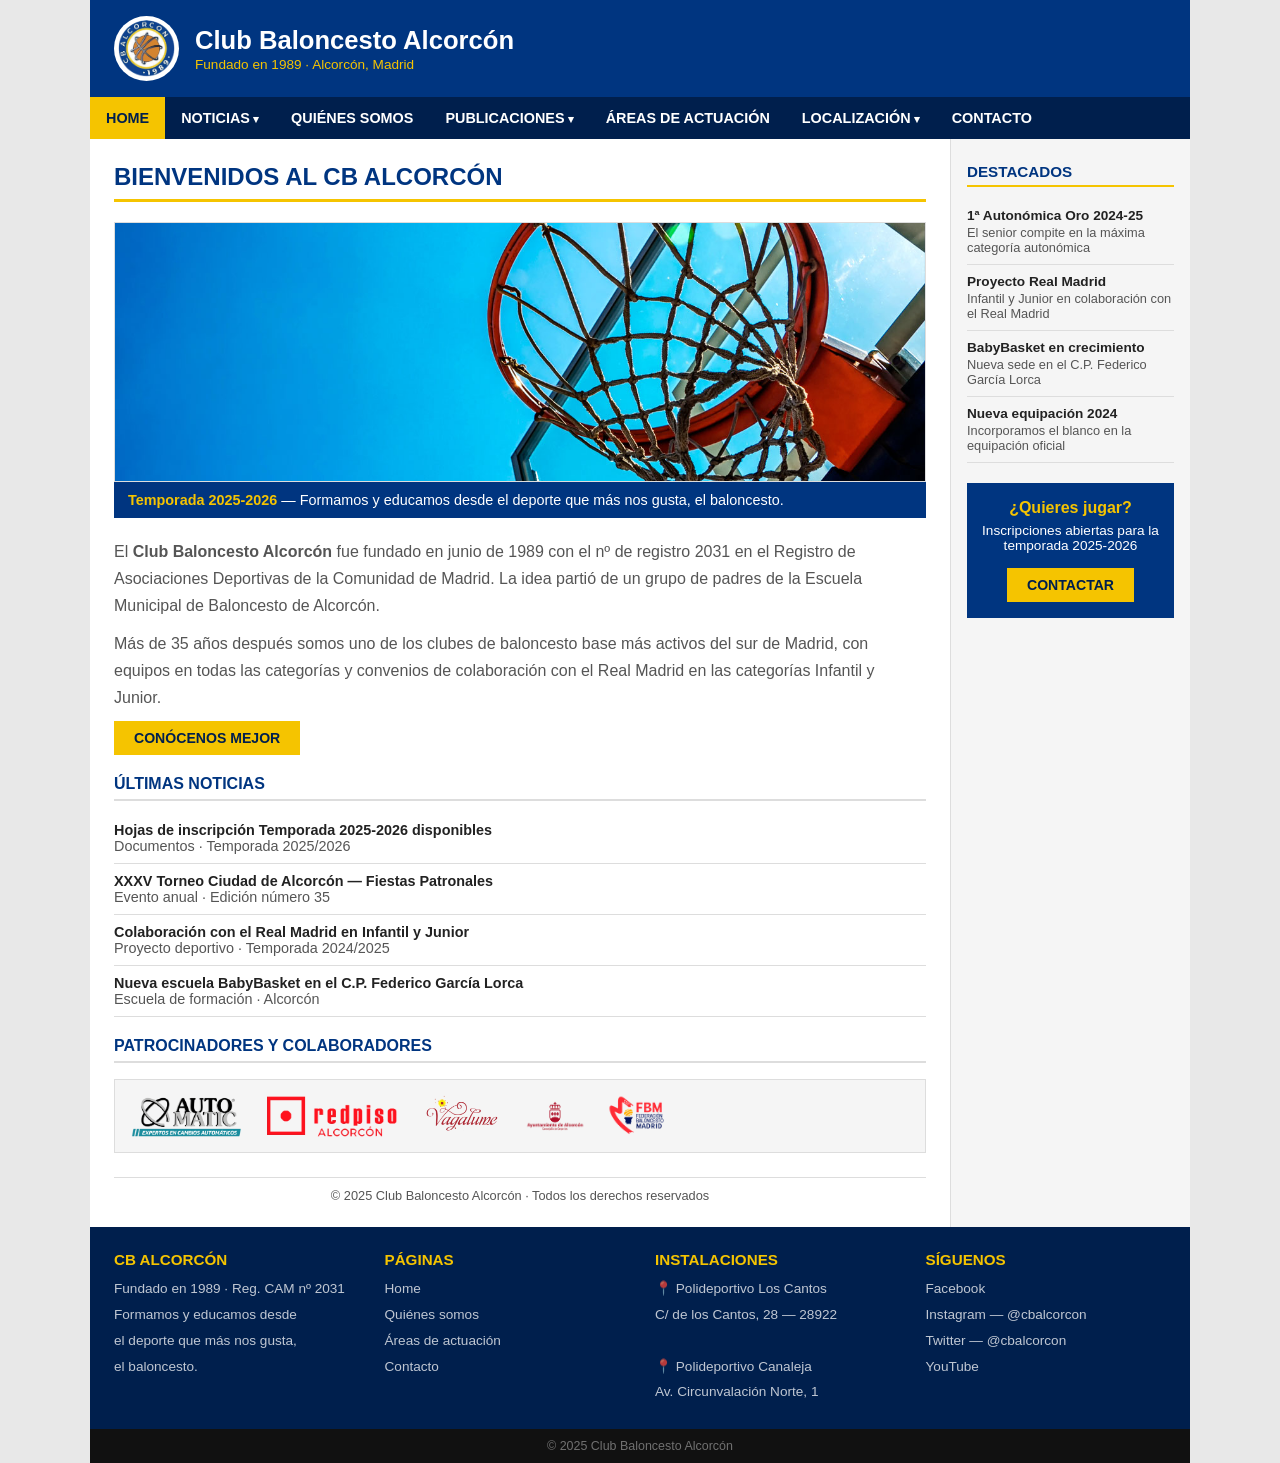
<file: index.html>
<!DOCTYPE html>
<html lang="es">
<head>
  <meta charset="UTF-8" />
  <meta name="viewport" content="width=device-width, initial-scale=1.0" />
  <title>CB Alcorcón - Club de Baloncesto</title>
  <link rel="stylesheet" href="styles.css" />
</head>
<body>

<div id="contenedor">


  <header id="cabecera">
    <img src="img/logo.png" alt="Escudo Club Baloncesto Alcorcón" />
    <div>
      <h1>Club Baloncesto Alcorcón</h1>
      <p>Fundado en 1989 · Alcorcón, Madrid</p>
    </div>
  </header>


  <nav>
    <ul>
      <li><a href="index.html" class="activo">Home</a></li>

      <li class="tiene-submenu">
        <a href="#">Noticias</a>
        <ul>
          <li><a href="#">Primera Equipación</a></li>
          <li><a href="#">Cantera</a></li>
          <li><a href="#">Resultados</a></li>
        </ul>
      </li>

      <li><a href="quienes-somos.html">Quiénes somos</a></li>

      <li class="tiene-submenu">
        <a href="#">Publicaciones</a>
        <ul>
          <li><a href="#">Blog del Club</a></li>
          <li><a href="#">Comunicados</a></li>
        </ul>
      </li>

      <li><a href="areas-actuacion.html">Áreas de actuación</a></li>

      <li class="tiene-submenu">
        <a href="#">Localización</a>
        <ul>
          <li><a href="https://goo.gl/maps/UHNisoWnoxjJGp5X6" target="_blank">Polideportivo Los Cantos</a></li>
          <li><a href="https://goo.gl/maps/GuZ7z8wyZzuqumq19" target="_blank">Polideportivo Canaleja</a></li>
        </ul>
      </li>

      <li><a href="contacto.html">Contacto</a></li>
    </ul>
  </nav>


  <div id="contenido">


    <section id="principal">

      <header>
        <h2>Bienvenidos al CB Alcorcón</h2>
      </header>


      <article id="hero">
        <img src="img/portada.jpg" alt="Club Baloncesto Alcorcón" />
        <p><span>Temporada 2025-2026</span> — Formamos y educamos desde el deporte que más nos gusta, el baloncesto.</p>
      </article>


      <article id="descripcion">
        <p>
          El <strong>Club Baloncesto Alcorcón</strong> fue fundado en junio de 1989 con el nº de registro 2031
          en el Registro de Asociaciones Deportivas de la Comunidad de Madrid. La idea partió
          de un grupo de padres de la Escuela Municipal de Baloncesto de Alcorcón.
        </p>
        <p>
          Más de 35 años después somos uno de los clubes de baloncesto base más activos del sur de Madrid,
          con equipos en todas las categorías y convenios de colaboración con el Real Madrid
          en las categorías Infantil y Junior.
        </p>
        <a href="quienes-somos.html" class="btn btn-amarillo">Conócenos mejor</a>
      </article>


      <article id="publicaciones">
        <h3>Últimas noticias</h3>
        <ul>
          <li>
            <strong>Hojas de inscripción Temporada 2025-2026 disponibles</strong>
            Documentos · Temporada 2025/2026
          </li>
          <li>
            <strong>XXXV Torneo Ciudad de Alcorcón — Fiestas Patronales</strong>
            Evento anual · Edición número 35
          </li>
          <li>
            <strong>Colaboración con el Real Madrid en Infantil y Junior</strong>
            Proyecto deportivo · Temporada 2024/2025
          </li>
          <li>
            <strong>Nueva escuela BabyBasket en el C.P. Federico García Lorca</strong>
            Escuela de formación · Alcorcón
          </li>
        </ul>
      </article>


      <article id="publicaciones" style="margin-top:20px;">
        <h3>Patrocinadores y colaboradores</h3>
        <div class="patrocinadores">
          <img src="img/patrocinador-automatic.png"    alt="Automatic" />
          <img src="img/patrocinador-redpiso.png"      alt="Redpiso Alcorcón" />
          <img src="img/patrocinador-vagalume.png"     alt="Vagalume" />
          <img src="img/colaborador-ayuntamiento.png"  alt="Ayuntamiento de Alcorcón" />
          <img src="img/colaborador-fbm.png"           alt="Federación de Baloncesto de Madrid" />
        </div>
      </article>

      <footer>
        <p>© 2025 Club Baloncesto Alcorcón · Todos los derechos reservados</p>
      </footer>

    </section>


    <aside id="lateral">
      <h3>Destacados</h3>

      <div class="noticia-aside">
        <strong>1ª Autonómica Oro 2024-25</strong>
        <span>El senior compite en la máxima categoría autonómica</span>
      </div>

      <div class="noticia-aside">
        <strong>Proyecto Real Madrid</strong>
        <span>Infantil y Junior en colaboración con el Real Madrid</span>
      </div>

      <div class="noticia-aside">
        <strong>BabyBasket en crecimiento</strong>
        <span>Nueva sede en el C.P. Federico García Lorca</span>
      </div>

      <div class="noticia-aside">
        <strong>Nueva equipación 2024</strong>
        <span>Incorporamos el blanco en la equipación oficial</span>
      </div>

      <div class="aside-caja">
        <strong>¿Quieres jugar?</strong>
        Inscripciones abiertas para la temporada 2025-2026
        <br /><br />
        <a href="contacto.html" class="btn btn-amarillo">Contactar</a>
      </div>
    </aside>

  </div>


  <footer id="pie">
    <div>
      <h4>CB Alcorcón</h4>
      <p>Fundado en 1989 · Reg. CAM nº 2031<br />
         Formamos y educamos desde<br />el deporte que más nos gusta,<br />el baloncesto.</p>
    </div>
    <div>
      <h4>Páginas</h4>
      <ul>
        <li><a href="index.html">Home</a></li>
        <li><a href="quienes-somos.html">Quiénes somos</a></li>
        <li><a href="areas-actuacion.html">Áreas de actuación</a></li>
        <li><a href="contacto.html">Contacto</a></li>
      </ul>
    </div>
    <div>
      <h4>Instalaciones</h4>
      <p>📍 Polideportivo Los Cantos<br />C/ de los Cantos, 28 — 28922<br /><br />
         📍 Polideportivo Canaleja<br />Av. Circunvalación Norte, 1</p>
    </div>
    <div>
      <h4>Síguenos</h4>
      <ul>
        <li><a href="https://www.facebook.com/Club.Baloncesto.Alcorcon" target="_blank">Facebook</a></li>
        <li><a href="https://www.instagram.com/cbalcorcon/" target="_blank">Instagram — @cbalcorcon</a></li>
        <li><a href="https://twitter.com/cbalcorcon" target="_blank">Twitter — @cbalcorcon</a></li>
        <li><a href="https://www.youtube.com/c/ClubBaloncestoAlcorcón" target="_blank">YouTube</a></li>
      </ul>
    </div>
  </footer>
  <div id="copyright">© 2025 Club Baloncesto Alcorcón</div>

</div>
</body>
</html>
</file>
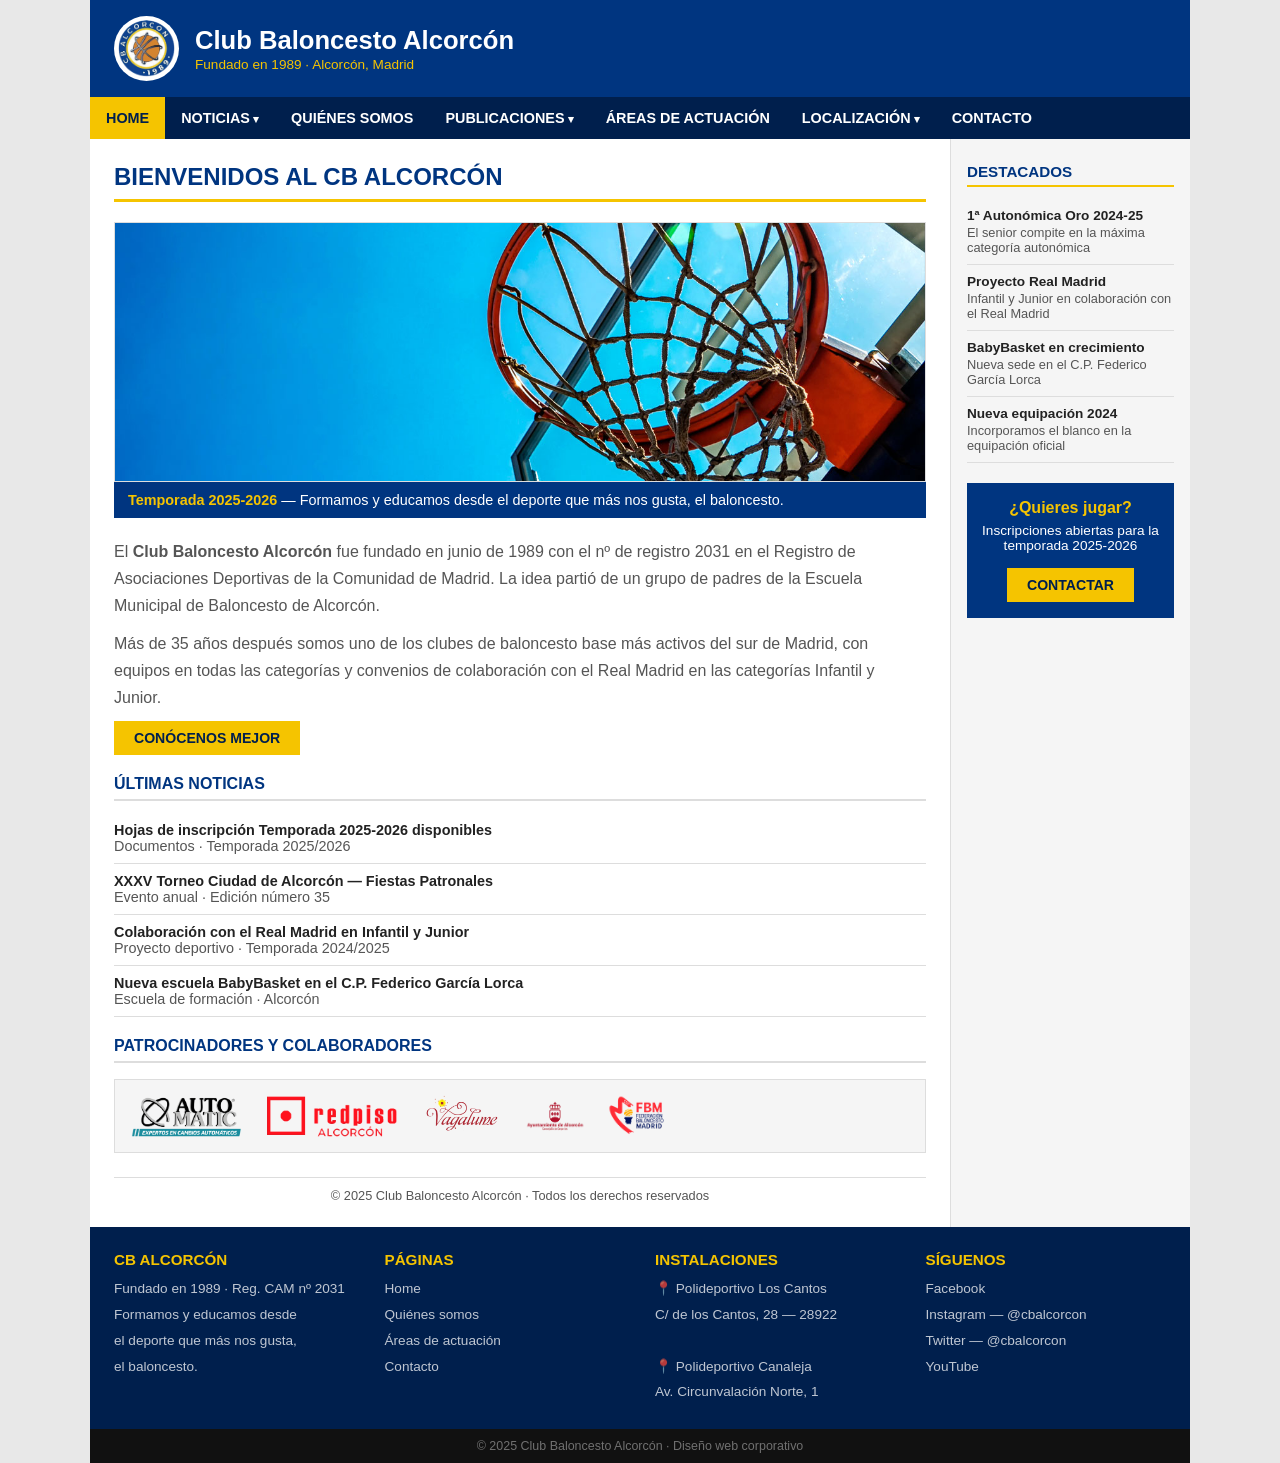
<file: cb-alcorcon/index.html>
<!DOCTYPE html>
<html lang="es">
<head>
  <meta charset="UTF-8" />
  <meta name="viewport" content="width=device-width, initial-scale=1.0" />
  <title>CB Alcorcón - Club de Baloncesto</title>
  <link rel="stylesheet" href="styles.css" />
</head>
<body>

<div id="contenedor">

  <!-- HEADER -->
  <header id="cabecera">
    <img src="img/logo.png" alt="Escudo Club Baloncesto Alcorcón" />
    <div>
      <h1>Club Baloncesto Alcorcón</h1>
      <p>Fundado en 1989 · Alcorcón, Madrid</p>
    </div>
  </header>

  <!-- NAVEGACIÓN CON MENÚ DESPLEGABLE CSS -->
  <nav>
    <ul>
      <li><a href="index.html" class="activo">Home</a></li>

      <li class="tiene-submenu">
        <a href="#">Noticias</a>
        <ul>
          <li><a href="#">Primera Equipación</a></li>
          <li><a href="#">Cantera</a></li>
          <li><a href="#">Resultados</a></li>
        </ul>
      </li>

      <li><a href="quienes-somos.html">Quiénes somos</a></li>

      <li class="tiene-submenu">
        <a href="#">Publicaciones</a>
        <ul>
          <li><a href="#">Blog del Club</a></li>
          <li><a href="#">Comunicados</a></li>
        </ul>
      </li>

      <li><a href="areas-actuacion.html">Áreas de actuación</a></li>

      <li class="tiene-submenu">
        <a href="#">Localización</a>
        <ul>
          <li><a href="https://goo.gl/maps/UHNisoWnoxjJGp5X6" target="_blank">Polideportivo Los Cantos</a></li>
          <li><a href="https://goo.gl/maps/GuZ7z8wyZzuqumq19" target="_blank">Polideportivo Canaleja</a></li>
        </ul>
      </li>

      <li><a href="contacto.html">Contacto</a></li>
    </ul>
  </nav>

  <!-- CONTENIDO PRINCIPAL -->
  <div id="contenido">

    <!-- SECTION -->
    <section id="principal">

      <header>
        <h2>Bienvenidos al CB Alcorcón</h2>
      </header>

      <!-- Artículo hero -->
      <article id="hero">
        <img src="img/portada.jpg" alt="Club Baloncesto Alcorcón" />
        <p><span>Temporada 2025-2026</span> — Formamos y educamos desde el deporte que más nos gusta, el baloncesto.</p>
      </article>

      <!-- Artículo descripción -->
      <article id="descripcion">
        <p>
          El <strong>Club Baloncesto Alcorcón</strong> fue fundado en junio de 1989 con el nº de registro 2031
          en el Registro de Asociaciones Deportivas de la Comunidad de Madrid. La idea partió
          de un grupo de padres de la Escuela Municipal de Baloncesto de Alcorcón.
        </p>
        <p>
          Más de 35 años después somos uno de los clubes de baloncesto base más activos del sur de Madrid,
          con equipos en todas las categorías y convenios de colaboración con el Real Madrid
          en las categorías Infantil y Junior.
        </p>
        <a href="quienes-somos.html" class="btn btn-amarillo">Conócenos mejor</a>
      </article>

      <!-- Artículo publicaciones -->
      <article id="publicaciones">
        <h3>Últimas noticias</h3>
        <ul>
          <li>
            <strong>Hojas de inscripción Temporada 2025-2026 disponibles</strong>
            Documentos · Temporada 2025/2026
          </li>
          <li>
            <strong>XXXV Torneo Ciudad de Alcorcón — Fiestas Patronales</strong>
            Evento anual · Edición número 35
          </li>
          <li>
            <strong>Colaboración con el Real Madrid en Infantil y Junior</strong>
            Proyecto deportivo · Temporada 2024/2025
          </li>
          <li>
            <strong>Nueva escuela BabyBasket en el C.P. Federico García Lorca</strong>
            Escuela de formación · Alcorcón
          </li>
        </ul>
      </article>

      <!-- Patrocinadores -->
      <article id="publicaciones" style="margin-top:20px;">
        <h3>Patrocinadores y colaboradores</h3>
        <div class="patrocinadores">
          <img src="img/patrocinador-automatic.png"    alt="Automatic" />
          <img src="img/patrocinador-redpiso.png"      alt="Redpiso Alcorcón" />
          <img src="img/patrocinador-vagalume.png"     alt="Vagalume" />
          <img src="img/colaborador-ayuntamiento.png"  alt="Ayuntamiento de Alcorcón" />
          <img src="img/colaborador-fbm.png"           alt="Federación de Baloncesto de Madrid" />
        </div>
      </article>

      <footer>
        <p>© 2025 Club Baloncesto Alcorcón · Todos los derechos reservados</p>
      </footer>

    </section>

    <!-- ASIDE -->
    <aside id="lateral">
      <h3>Destacados</h3>

      <div class="noticia-aside">
        <strong>1ª Autonómica Oro 2024-25</strong>
        <span>El senior compite en la máxima categoría autonómica</span>
      </div>

      <div class="noticia-aside">
        <strong>Proyecto Real Madrid</strong>
        <span>Infantil y Junior en colaboración con el Real Madrid</span>
      </div>

      <div class="noticia-aside">
        <strong>BabyBasket en crecimiento</strong>
        <span>Nueva sede en el C.P. Federico García Lorca</span>
      </div>

      <div class="noticia-aside">
        <strong>Nueva equipación 2024</strong>
        <span>Incorporamos el blanco en la equipación oficial</span>
      </div>

      <div class="aside-caja">
        <strong>¿Quieres jugar?</strong>
        Inscripciones abiertas para la temporada 2025-2026
        <br /><br />
        <a href="contacto.html" class="btn btn-amarillo">Contactar</a>
      </div>
    </aside>

  </div>

  <!-- FOOTER GLOBAL -->
  <footer id="pie">
    <div>
      <h4>CB Alcorcón</h4>
      <p>Fundado en 1989 · Reg. CAM nº 2031<br />
         Formamos y educamos desde<br />el deporte que más nos gusta,<br />el baloncesto.</p>
    </div>
    <div>
      <h4>Páginas</h4>
      <ul>
        <li><a href="index.html">Home</a></li>
        <li><a href="quienes-somos.html">Quiénes somos</a></li>
        <li><a href="areas-actuacion.html">Áreas de actuación</a></li>
        <li><a href="contacto.html">Contacto</a></li>
      </ul>
    </div>
    <div>
      <h4>Instalaciones</h4>
      <p>📍 Polideportivo Los Cantos<br />C/ de los Cantos, 28 — 28922<br /><br />
         📍 Polideportivo Canaleja<br />Av. Circunvalación Norte, 1</p>
    </div>
    <div>
      <h4>Síguenos</h4>
      <ul>
        <li><a href="https://www.facebook.com/Club.Baloncesto.Alcorcon" target="_blank">Facebook</a></li>
        <li><a href="https://www.instagram.com/cbalcorcon/" target="_blank">Instagram — @cbalcorcon</a></li>
        <li><a href="https://twitter.com/cbalcorcon" target="_blank">Twitter — @cbalcorcon</a></li>
        <li><a href="https://www.youtube.com/c/ClubBaloncestoAlcorcón" target="_blank">YouTube</a></li>
      </ul>
    </div>
  </footer>
  <div id="copyright">© 2025 Club Baloncesto Alcorcón · Diseño web corporativo</div>

</div>
</body>
</html>
</file>
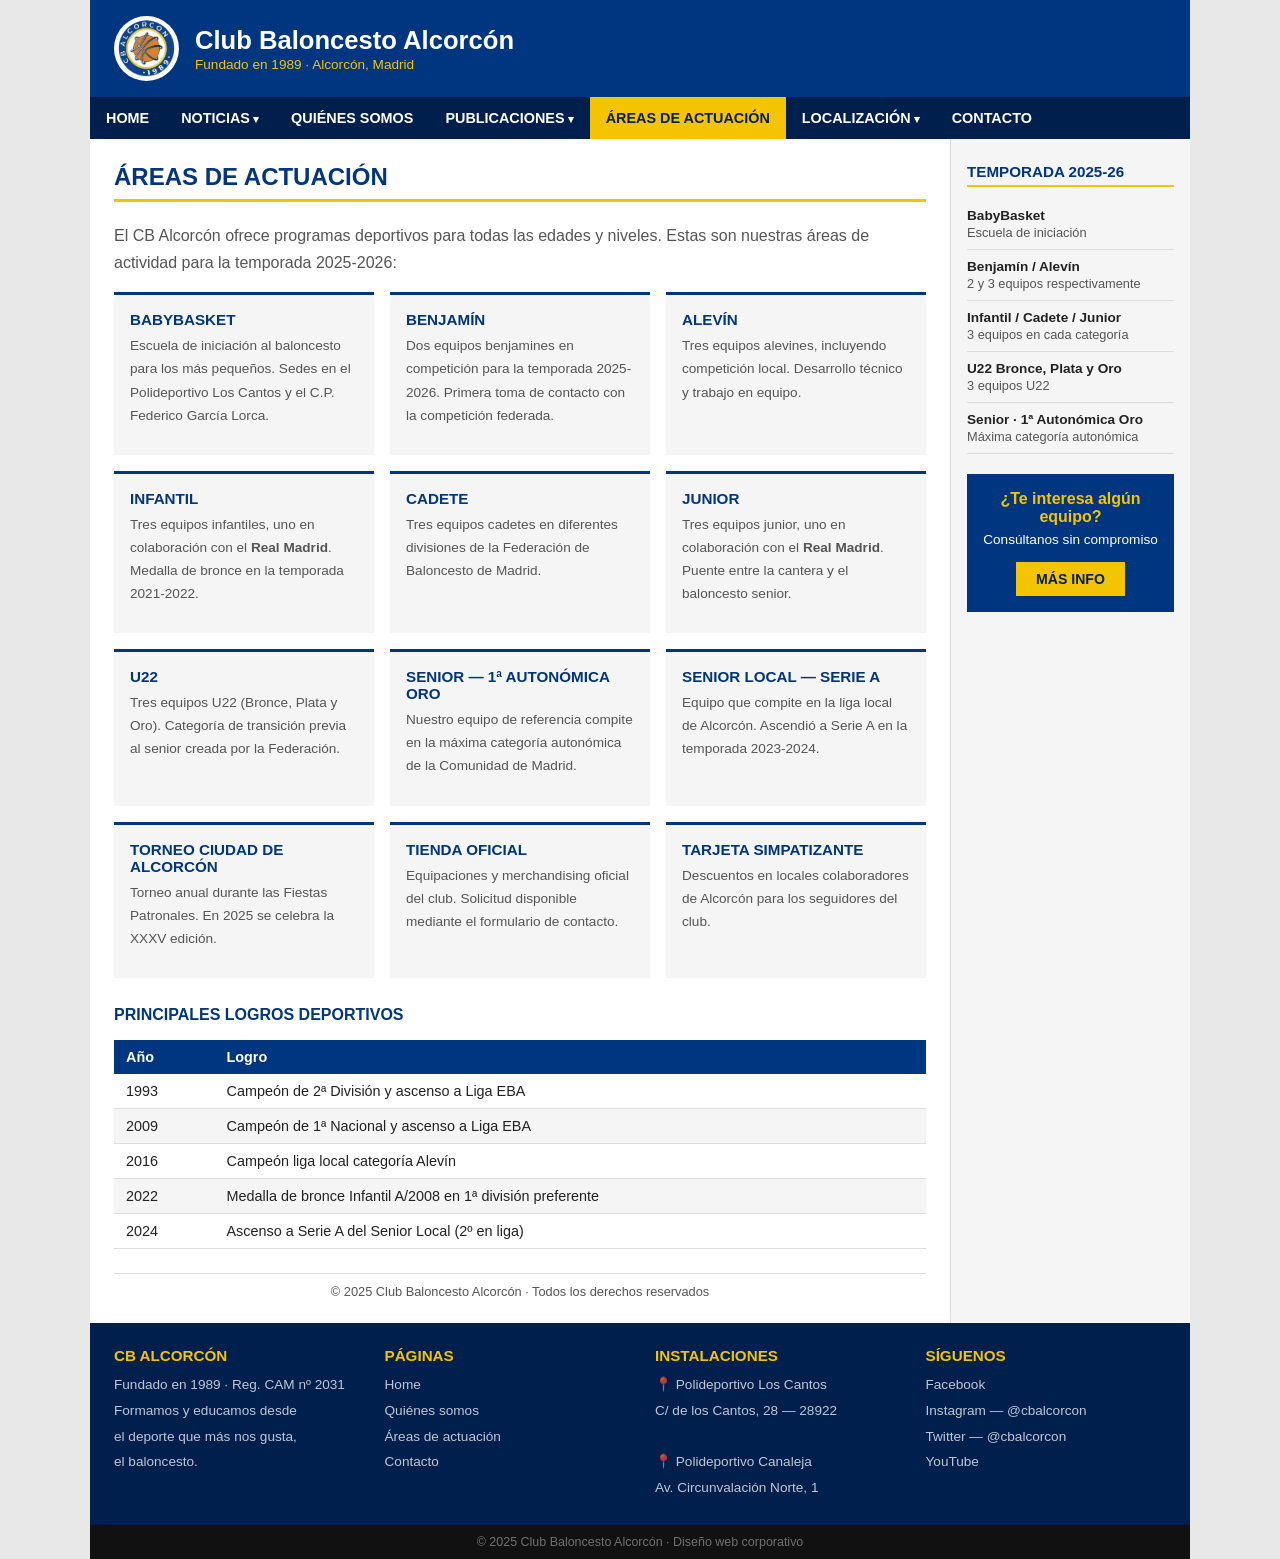
<file: areas-actuacion.html>
<!DOCTYPE html>
<html lang="es">
<head>
  <meta charset="UTF-8" />
  <meta name="viewport" content="width=device-width, initial-scale=1.0" />
  <title>Áreas de actuación · CB Alcorcón</title>
  <link rel="stylesheet" href="styles.css" />
</head>
<body>

<div id="contenedor">

  <!-- HEADER -->
  <header id="cabecera">
    <img src="img/logo.png" alt="Escudo Club Baloncesto Alcorcón" />
    <div>
      <h1>Club Baloncesto Alcorcón</h1>
      <p>Fundado en 1989 · Alcorcón, Madrid</p>
    </div>
  </header>

  <!-- NAVEGACIÓN -->
  <nav>
    <ul>
      <li><a href="index.html">Home</a></li>
      <li class="tiene-submenu">
        <a href="#">Noticias</a>
        <ul>
          <li><a href="#">Primera Equipación</a></li>
          <li><a href="#">Cantera</a></li>
          <li><a href="#">Resultados</a></li>
        </ul>
      </li>
      <li><a href="quienes-somos.html">Quiénes somos</a></li>
      <li class="tiene-submenu">
        <a href="#">Publicaciones</a>
        <ul>
          <li><a href="#">Blog del Club</a></li>
          <li><a href="#">Comunicados</a></li>
        </ul>
      </li>
      <li><a href="areas-actuacion.html" class="activo">Áreas de actuación</a></li>
      <li class="tiene-submenu">
        <a href="#">Localización</a>
        <ul>
          <li><a href="https://goo.gl/maps/UHNisoWnoxjJGp5X6" target="_blank">Polideportivo Los Cantos</a></li>
          <li><a href="https://goo.gl/maps/GuZ7z8wyZzuqumq19" target="_blank">Polideportivo Canaleja</a></li>
        </ul>
      </li>
      <li><a href="contacto.html">Contacto</a></li>
    </ul>
  </nav>

  <!-- CONTENIDO -->
  <div id="contenido">
    <section id="principal">

      <header>
        <h2>Áreas de actuación</h2>
      </header>

      <div class="interior">
        <p>
          El CB Alcorcón ofrece programas deportivos para todas las edades y niveles.
          Estas son nuestras áreas de actividad para la temporada 2025-2026:
        </p>

        <div class="areas-grid">

          <div class="area-tarjeta">
            <h3>BabyBasket</h3>
            <p>Escuela de iniciación al baloncesto para los más pequeños. Sedes en el
               Polideportivo Los Cantos y el C.P. Federico García Lorca.</p>
          </div>

          <div class="area-tarjeta">
            <h3>Benjamín</h3>
            <p>Dos equipos benjamines en competición para la temporada 2025-2026.
               Primera toma de contacto con la competición federada.</p>
          </div>

          <div class="area-tarjeta">
            <h3>Alevín</h3>
            <p>Tres equipos alevines, incluyendo competición local.
               Desarrollo técnico y trabajo en equipo.</p>
          </div>

          <div class="area-tarjeta">
            <h3>Infantil</h3>
            <p>Tres equipos infantiles, uno en colaboración con el <strong>Real Madrid</strong>.
               Medalla de bronce en la temporada 2021-2022.</p>
          </div>

          <div class="area-tarjeta">
            <h3>Cadete</h3>
            <p>Tres equipos cadetes en diferentes divisiones de la Federación
               de Baloncesto de Madrid.</p>
          </div>

          <div class="area-tarjeta">
            <h3>Junior</h3>
            <p>Tres equipos junior, uno en colaboración con el <strong>Real Madrid</strong>.
               Puente entre la cantera y el baloncesto senior.</p>
          </div>

          <div class="area-tarjeta">
            <h3>U22</h3>
            <p>Tres equipos U22 (Bronce, Plata y Oro). Categoría de transición
               previa al senior creada por la Federación.</p>
          </div>

          <div class="area-tarjeta">
            <h3>Senior — 1ª Autonómica Oro</h3>
            <p>Nuestro equipo de referencia compite en la máxima categoría
               autonómica de la Comunidad de Madrid.</p>
          </div>

          <div class="area-tarjeta">
            <h3>Senior Local — Serie A</h3>
            <p>Equipo que compite en la liga local de Alcorcón.
               Ascendió a Serie A en la temporada 2023-2024.</p>
          </div>

          <div class="area-tarjeta">
            <h3>Torneo Ciudad de Alcorcón</h3>
            <p>Torneo anual durante las Fiestas Patronales. En 2025 se
               celebra la XXXV edición.</p>
          </div>

          <div class="area-tarjeta">
            <h3>Tienda Oficial</h3>
            <p>Equipaciones y merchandising oficial del club. Solicitud
               disponible mediante el formulario de contacto.</p>
          </div>

          <div class="area-tarjeta">
            <h3>Tarjeta Simpatizante</h3>
            <p>Descuentos en locales colaboradores de Alcorcón para
               los seguidores del club.</p>
          </div>

        </div>

        <!-- Logros deportivos -->
        <h3 style="color:var(--azul);text-transform:uppercase;margin-top:28px;margin-bottom:4px;font-size:1rem;">
          Principales logros deportivos
        </h3>
        <table>
          <thead>
            <tr>
              <th>Año</th>
              <th>Logro</th>
            </tr>
          </thead>
          <tbody>
            <tr><td>1993</td><td>Campeón de 2ª División y ascenso a Liga EBA</td></tr>
            <tr><td>2009</td><td>Campeón de 1ª Nacional y ascenso a Liga EBA</td></tr>
            <tr><td>2016</td><td>Campeón liga local categoría Alevín</td></tr>
            <tr><td>2022</td><td>Medalla de bronce Infantil A/2008 en 1ª división preferente</td></tr>
            <tr><td>2024</td><td>Ascenso a Serie A del Senior Local (2º en liga)</td></tr>
          </tbody>
        </table>

      </div>

      <footer>
        <p>© 2025 Club Baloncesto Alcorcón · Todos los derechos reservados</p>
      </footer>

    </section>

    <!-- ASIDE -->
    <aside id="lateral">
      <h3>Temporada 2025-26</h3>
      <div class="noticia-aside">
        <strong>BabyBasket</strong>
        <span>Escuela de iniciación</span>
      </div>
      <div class="noticia-aside">
        <strong>Benjamín / Alevín</strong>
        <span>2 y 3 equipos respectivamente</span>
      </div>
      <div class="noticia-aside">
        <strong>Infantil / Cadete / Junior</strong>
        <span>3 equipos en cada categoría</span>
      </div>
      <div class="noticia-aside">
        <strong>U22 Bronce, Plata y Oro</strong>
        <span>3 equipos U22</span>
      </div>
      <div class="noticia-aside">
        <strong>Senior · 1ª Autonómica Oro</strong>
        <span>Máxima categoría autonómica</span>
      </div>
      <div class="aside-caja">
        <strong>¿Te interesa algún equipo?</strong>
        Consúltanos sin compromiso
        <br /><br />
        <a href="contacto.html" class="btn btn-amarillo">Más info</a>
      </div>
    </aside>
  </div>

  <!-- FOOTER -->
  <footer id="pie">
    <div>
      <h4>CB Alcorcón</h4>
      <p>Fundado en 1989 · Reg. CAM nº 2031<br />Formamos y educamos desde<br />el deporte que más nos gusta,<br />el baloncesto.</p>
    </div>
    <div>
      <h4>Páginas</h4>
      <ul>
        <li><a href="index.html">Home</a></li>
        <li><a href="quienes-somos.html">Quiénes somos</a></li>
        <li><a href="areas-actuacion.html">Áreas de actuación</a></li>
        <li><a href="contacto.html">Contacto</a></li>
      </ul>
    </div>
    <div>
      <h4>Instalaciones</h4>
      <p>📍 Polideportivo Los Cantos<br />C/ de los Cantos, 28 — 28922<br /><br />
         📍 Polideportivo Canaleja<br />Av. Circunvalación Norte, 1</p>
    </div>
    <div>
      <h4>Síguenos</h4>
      <ul>
        <li><a href="https://www.facebook.com/Club.Baloncesto.Alcorcon" target="_blank">Facebook</a></li>
        <li><a href="https://www.instagram.com/cbalcorcon/" target="_blank">Instagram — @cbalcorcon</a></li>
        <li><a href="https://twitter.com/cbalcorcon" target="_blank">Twitter — @cbalcorcon</a></li>
        <li><a href="https://www.youtube.com/c/ClubBaloncestoAlcorcón" target="_blank">YouTube</a></li>
      </ul>
    </div>
  </footer>
  <div id="copyright">© 2025 Club Baloncesto Alcorcón · Diseño web corporativo</div>

</div>
</body>
</html>
</file>
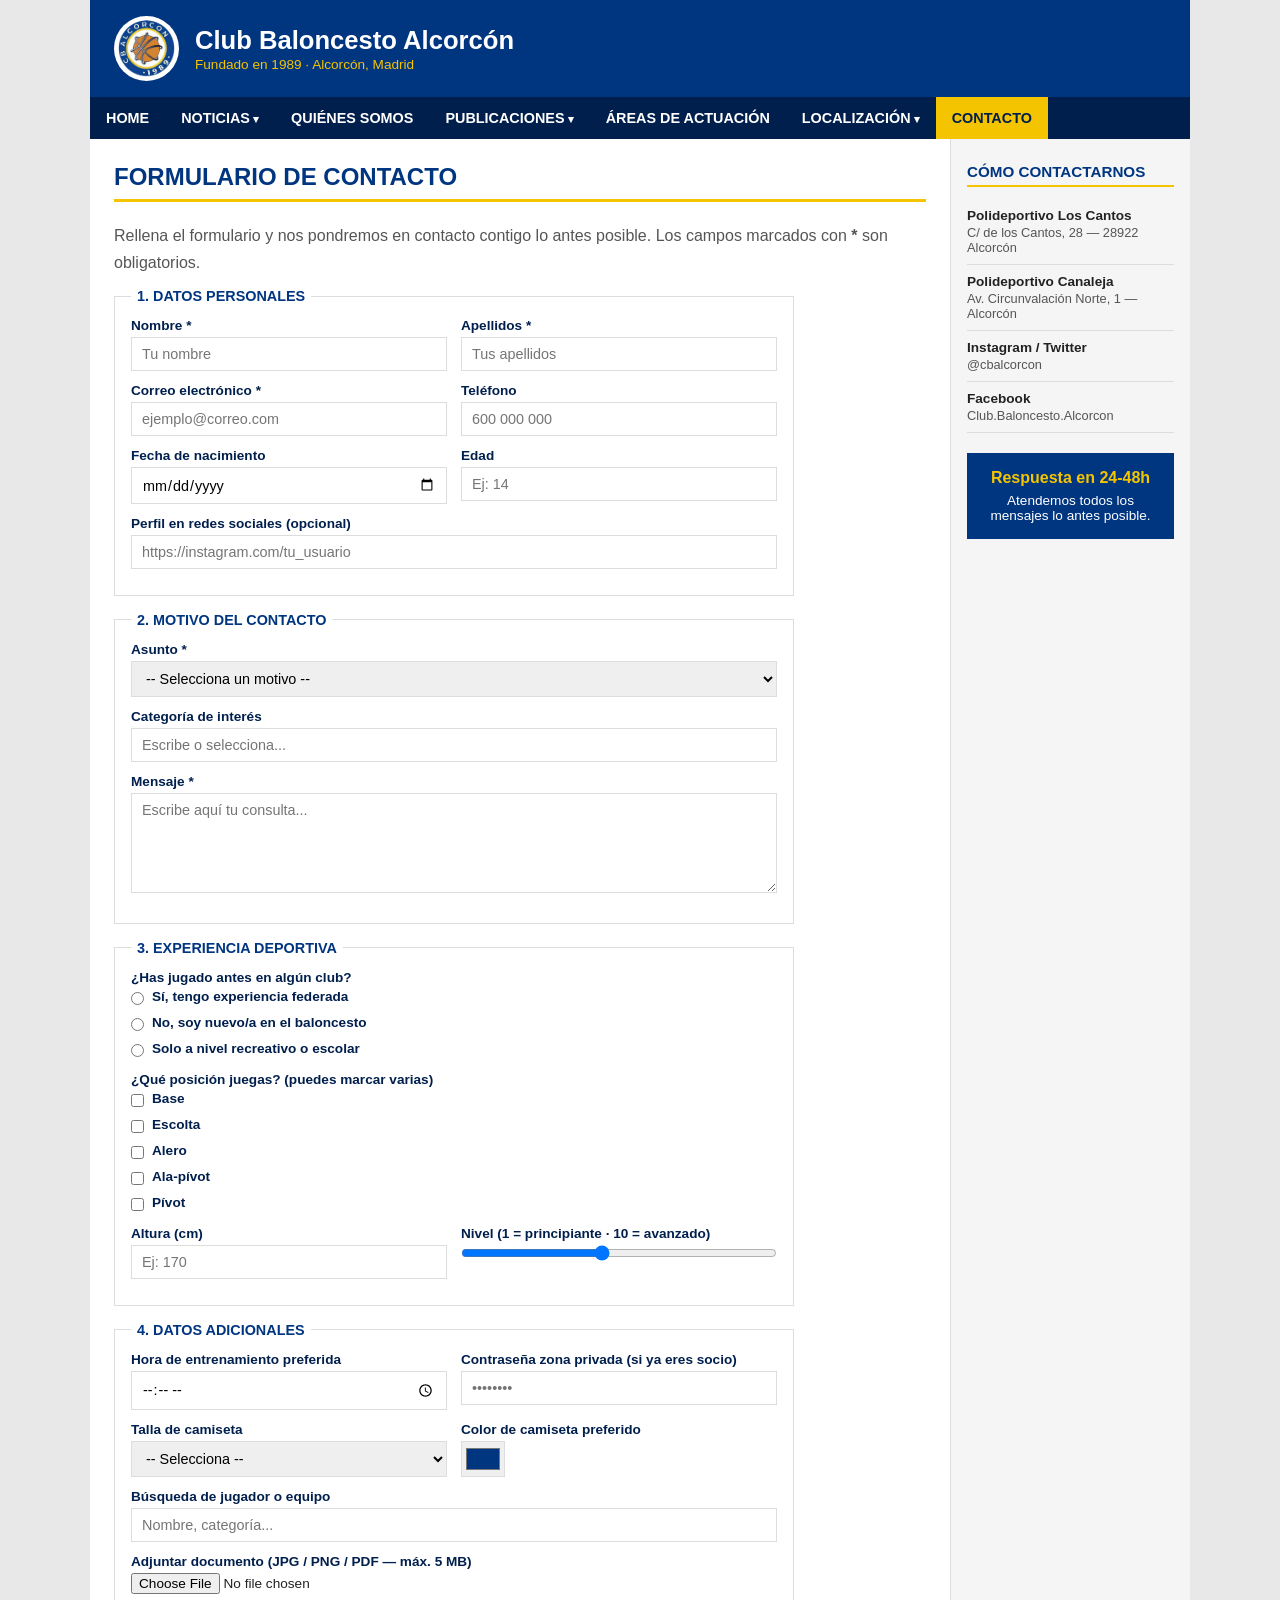
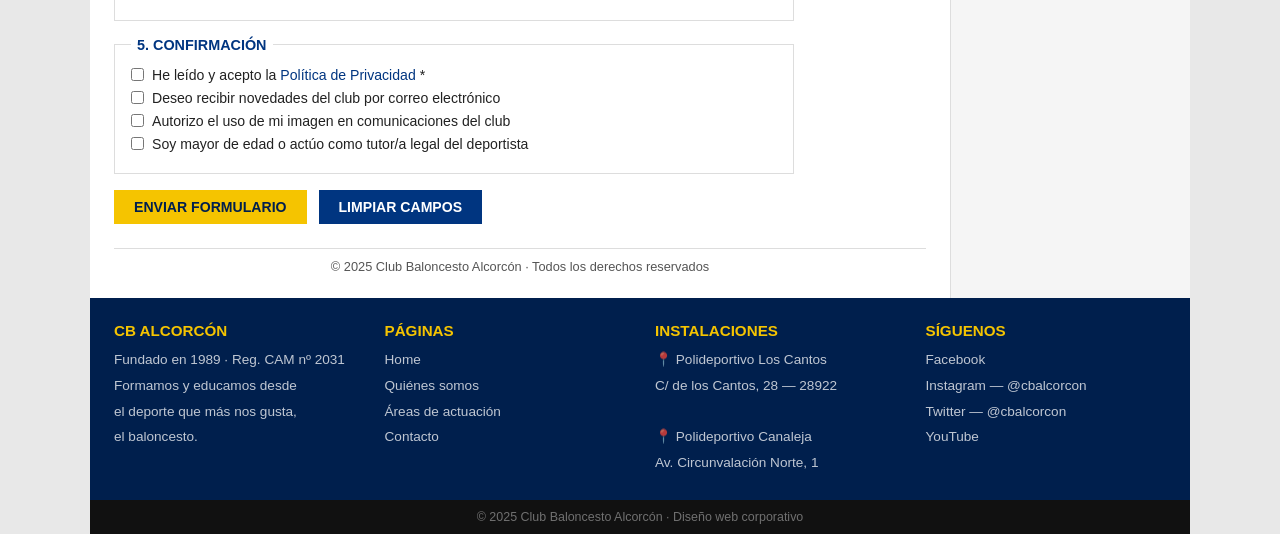
<file: contacto.html>
<!DOCTYPE html>
<html lang="es">
<head>
  <meta charset="UTF-8" />
  <meta name="viewport" content="width=device-width, initial-scale=1.0" />
  <title>Contacto · CB Alcorcón</title>
  <link rel="stylesheet" href="styles.css" />
</head>
<body>

<div id="contenedor">

  <!-- HEADER -->
  <header id="cabecera">
    <img src="img/logo.png" alt="Escudo Club Baloncesto Alcorcón" />
    <div>
      <h1>Club Baloncesto Alcorcón</h1>
      <p>Fundado en 1989 · Alcorcón, Madrid</p>
    </div>
  </header>

  <!-- NAVEGACIÓN -->
  <nav>
    <ul>
      <li><a href="index.html">Home</a></li>
      <li class="tiene-submenu">
        <a href="#">Noticias</a>
        <ul>
          <li><a href="#">Primera Equipación</a></li>
          <li><a href="#">Cantera</a></li>
          <li><a href="#">Resultados</a></li>
        </ul>
      </li>
      <li><a href="quienes-somos.html">Quiénes somos</a></li>
      <li class="tiene-submenu">
        <a href="#">Publicaciones</a>
        <ul>
          <li><a href="#">Blog del Club</a></li>
          <li><a href="#">Comunicados</a></li>
        </ul>
      </li>
      <li><a href="areas-actuacion.html">Áreas de actuación</a></li>
      <li class="tiene-submenu">
        <a href="#">Localización</a>
        <ul>
          <li><a href="https://goo.gl/maps/UHNisoWnoxjJGp5X6" target="_blank">Polideportivo Los Cantos</a></li>
          <li><a href="https://goo.gl/maps/GuZ7z8wyZzuqumq19" target="_blank">Polideportivo Canaleja</a></li>
        </ul>
      </li>
      <li><a href="contacto.html" class="activo">Contacto</a></li>
    </ul>
  </nav>

  <!-- CONTENIDO -->
  <div id="contenido">
    <section id="principal">

      <header>
        <h2>Formulario de contacto</h2>
      </header>

      <div class="interior">
        <p>Rellena el formulario y nos pondremos en contacto contigo lo antes posible.
           Los campos marcados con <strong>*</strong> son obligatorios.</p>

        <!-- =====================================================
             FORMULARIO — todos los elementos HTML5 de formularios
             ===================================================== -->
        <form class="formulario" action="#" method="post" enctype="multipart/form-data" novalidate>

          <!-- 1. DATOS PERSONALES -->
          <fieldset>
            <legend>1. Datos personales</legend>

            <div class="fila-doble">
              <div class="campo">
                <label for="nombre">Nombre *</label>
                <input type="text" id="nombre" name="nombre"
                       placeholder="Tu nombre" required minlength="2" maxlength="50"
                       autocomplete="given-name" />
              </div>
              <div class="campo">
                <label for="apellidos">Apellidos *</label>
                <input type="text" id="apellidos" name="apellidos"
                       placeholder="Tus apellidos" required minlength="2" maxlength="80"
                       autocomplete="family-name" />
              </div>
            </div>

            <div class="fila-doble">
              <div class="campo">
                <label for="email">Correo electrónico *</label>
                <input type="email" id="email" name="email"
                       placeholder="ejemplo@correo.com" required autocomplete="email" />
              </div>
              <div class="campo">
                <label for="telefono">Teléfono</label>
                <input type="tel" id="telefono" name="telefono"
                       placeholder="600 000 000" pattern="[6-9][0-9]{8}" autocomplete="tel" />
              </div>
            </div>

            <div class="fila-doble">
              <div class="campo">
                <label for="fecha_nac">Fecha de nacimiento</label>
                <input type="date" id="fecha_nac" name="fecha_nac"
                       min="1940-01-01" max="2022-12-31" />
              </div>
              <div class="campo">
                <label for="edad">Edad</label>
                <input type="number" id="edad" name="edad"
                       min="3" max="99" placeholder="Ej: 14" />
              </div>
            </div>

            <div class="campo">
              <label for="web">Perfil en redes sociales (opcional)</label>
              <input type="url" id="web" name="web" placeholder="https://instagram.com/tu_usuario" />
            </div>

          </fieldset>

          <!-- 2. MOTIVO DEL CONTACTO -->
          <fieldset>
            <legend>2. Motivo del contacto</legend>

            <div class="campo">
              <label for="asunto">Asunto *</label>
              <select id="asunto" name="asunto" required>
                <option value="">-- Selecciona un motivo --</option>
                <option value="inscripcion">Inscripción al club — Temporada 2025-2026</option>
                <option value="babybasket">Escuela BabyBasket</option>
                <option value="merchandising">Solicitud de merchandising / equipación</option>
                <option value="patrocinio">Patrocinio y colaboración</option>
                <option value="tarjeta">Tarjeta Simpatizante</option>
                <option value="instalaciones">Información sobre instalaciones</option>
                <option value="otro">Otro</option>
              </select>
            </div>

            <div class="campo">
              <label for="categoria">Categoría de interés</label>
              <input type="text" id="categoria" name="categoria"
                     list="lista-categorias" placeholder="Escribe o selecciona..." />
              <datalist id="lista-categorias">
                <option value="BabyBasket" />
                <option value="Benjamín" />
                <option value="Alevín" />
                <option value="Infantil" />
                <option value="Cadete" />
                <option value="Junior" />
                <option value="U22" />
                <option value="Senior — 1ª Autonómica Oro" />
                <option value="Senior Local — Serie A" />
              </datalist>
            </div>

            <div class="campo">
              <label for="mensaje">Mensaje *</label>
              <textarea id="mensaje" name="mensaje" rows="5" required
                        placeholder="Escribe aquí tu consulta..."></textarea>
            </div>

          </fieldset>

          <!-- 3. EXPERIENCIA DEPORTIVA -->
          <fieldset>
            <legend>3. Experiencia deportiva</legend>

            <div class="campo">
              <label>¿Has jugado antes en algún club?</label>
              <div class="check">
                <input type="radio" id="exp_si"  name="experiencia" value="si" />
                <label for="exp_si">Sí, tengo experiencia federada</label>
              </div>
              <div class="check">
                <input type="radio" id="exp_no"  name="experiencia" value="no" />
                <label for="exp_no">No, soy nuevo/a en el baloncesto</label>
              </div>
              <div class="check">
                <input type="radio" id="exp_rec" name="experiencia" value="recreativo" />
                <label for="exp_rec">Solo a nivel recreativo o escolar</label>
              </div>
            </div>

            <div class="campo">
              <label>¿Qué posición juegas? (puedes marcar varias)</label>
              <div class="check">
                <input type="checkbox" id="base"    name="posicion" value="base" />
                <label for="base">Base</label>
              </div>
              <div class="check">
                <input type="checkbox" id="escolta" name="posicion" value="escolta" />
                <label for="escolta">Escolta</label>
              </div>
              <div class="check">
                <input type="checkbox" id="alero"   name="posicion" value="alero" />
                <label for="alero">Alero</label>
              </div>
              <div class="check">
                <input type="checkbox" id="alapiv"  name="posicion" value="alapivot" />
                <label for="alapiv">Ala-pívot</label>
              </div>
              <div class="check">
                <input type="checkbox" id="pivot"   name="posicion" value="pivot" />
                <label for="pivot">Pívot</label>
              </div>
            </div>

            <div class="fila-doble">
              <div class="campo">
                <label for="altura">Altura (cm)</label>
                <input type="number" id="altura" name="altura"
                       min="80" max="250" placeholder="Ej: 170" />
              </div>
              <div class="campo">
                <label for="nivel">Nivel (1 = principiante · 10 = avanzado)</label>
                <input type="range" id="nivel" name="nivel" min="1" max="10" value="5" />
              </div>
            </div>

          </fieldset>

          <!-- 4. DATOS ADICIONALES -->
          <fieldset>
            <legend>4. Datos adicionales</legend>

            <div class="fila-doble">
              <div class="campo">
                <label for="hora_pref">Hora de entrenamiento preferida</label>
                <input type="time" id="hora_pref" name="hora_pref" min="08:00" max="22:00" />
              </div>
              <div class="campo">
                <label for="password_zona">Contraseña zona privada (si ya eres socio)</label>
                <input type="password" id="password_zona" name="password_zona"
                       placeholder="••••••••" autocomplete="current-password" />
              </div>
            </div>

            <div class="fila-doble">
              <div class="campo">
                <label for="talla">Talla de camiseta</label>
                <select id="talla" name="talla">
                  <option value="">-- Selecciona --</option>
                  <optgroup label="Niño/a">
                    <option>4 años</option><option>6 años</option>
                    <option>8 años</option><option>10 años</option>
                    <option>12 años</option><option>14 años</option>
                  </optgroup>
                  <optgroup label="Adulto/a">
                    <option>XS</option><option>S</option><option>M</option>
                    <option>L</option><option>XL</option><option>XXL</option>
                  </optgroup>
                </select>
              </div>
              <div class="campo">
                <label for="color">Color de camiseta preferido</label>
                <input type="color" id="color" name="color" value="#003580" />
              </div>
            </div>

            <div class="campo">
              <label for="busqueda">Búsqueda de jugador o equipo</label>
              <input type="search" id="busqueda" name="busqueda" placeholder="Nombre, categoría..." />
            </div>

            <div class="campo">
              <label for="foto_doc">Adjuntar documento (JPG / PNG / PDF — máx. 5 MB)</label>
              <input type="file" id="foto_doc" name="foto_doc" accept=".jpg,.jpeg,.png,.pdf" />
            </div>

          </fieldset>

          <!-- 5. CONFIRMACIÓN -->
          <fieldset>
            <legend>5. Confirmación</legend>

            <div class="check">
              <input type="checkbox" id="privacidad" name="privacidad" required />
              <label for="privacidad">
                He leído y acepto la
                <a href="https://clubbaloncestoalcorcon.com/politica-privacidad/" target="_blank"
                   style="color:var(--azul);">Política de Privacidad</a> *
              </label>
            </div>
            <div class="check">
              <input type="checkbox" id="newsletter" name="newsletter" />
              <label for="newsletter">Deseo recibir novedades del club por correo electrónico</label>
            </div>
            <div class="check">
              <input type="checkbox" id="imagen" name="imagen" />
              <label for="imagen">Autorizo el uso de mi imagen en comunicaciones del club</label>
            </div>
            <div class="check">
              <input type="checkbox" id="mayor" name="mayor" />
              <label for="mayor">Soy mayor de edad o actúo como tutor/a legal del deportista</label>
            </div>

          </fieldset>

          <!-- BOTONES -->
          <div class="botones-form">
            <button type="submit" class="btn btn-amarillo">Enviar formulario</button>
            <button type="reset"  class="btn btn-azul">Limpiar campos</button>
          </div>

        </form>
      </div>

      <footer>
        <p>© 2025 Club Baloncesto Alcorcón · Todos los derechos reservados</p>
      </footer>

    </section>

    <!-- ASIDE -->
    <aside id="lateral">
      <h3>Cómo contactarnos</h3>
      <div class="noticia-aside">
        <strong>Polideportivo Los Cantos</strong>
        <span>C/ de los Cantos, 28 — 28922 Alcorcón</span>
      </div>
      <div class="noticia-aside">
        <strong>Polideportivo Canaleja</strong>
        <span>Av. Circunvalación Norte, 1 — Alcorcón</span>
      </div>
      <div class="noticia-aside">
        <strong>Instagram / Twitter</strong>
        <span>@cbalcorcon</span>
      </div>
      <div class="noticia-aside">
        <strong>Facebook</strong>
        <span>Club.Baloncesto.Alcorcon</span>
      </div>
      <div class="aside-caja">
        <strong>Respuesta en 24-48h</strong>
        Atendemos todos los mensajes lo antes posible.
      </div>
    </aside>
  </div>

  <!-- FOOTER -->
  <footer id="pie">
    <div>
      <h4>CB Alcorcón</h4>
      <p>Fundado en 1989 · Reg. CAM nº 2031<br />Formamos y educamos desde<br />el deporte que más nos gusta,<br />el baloncesto.</p>
    </div>
    <div>
      <h4>Páginas</h4>
      <ul>
        <li><a href="index.html">Home</a></li>
        <li><a href="quienes-somos.html">Quiénes somos</a></li>
        <li><a href="areas-actuacion.html">Áreas de actuación</a></li>
        <li><a href="contacto.html">Contacto</a></li>
      </ul>
    </div>
    <div>
      <h4>Instalaciones</h4>
      <p>📍 Polideportivo Los Cantos<br />C/ de los Cantos, 28 — 28922<br /><br />
         📍 Polideportivo Canaleja<br />Av. Circunvalación Norte, 1</p>
    </div>
    <div>
      <h4>Síguenos</h4>
      <ul>
        <li><a href="https://www.facebook.com/Club.Baloncesto.Alcorcon" target="_blank">Facebook</a></li>
        <li><a href="https://www.instagram.com/cbalcorcon/" target="_blank">Instagram — @cbalcorcon</a></li>
        <li><a href="https://twitter.com/cbalcorcon" target="_blank">Twitter — @cbalcorcon</a></li>
        <li><a href="https://www.youtube.com/c/ClubBaloncestoAlcorcón" target="_blank">YouTube</a></li>
      </ul>
    </div>
  </footer>
  <div id="copyright">© 2025 Club Baloncesto Alcorcón · Diseño web corporativo</div>

</div>
</body>
</html>
</file>
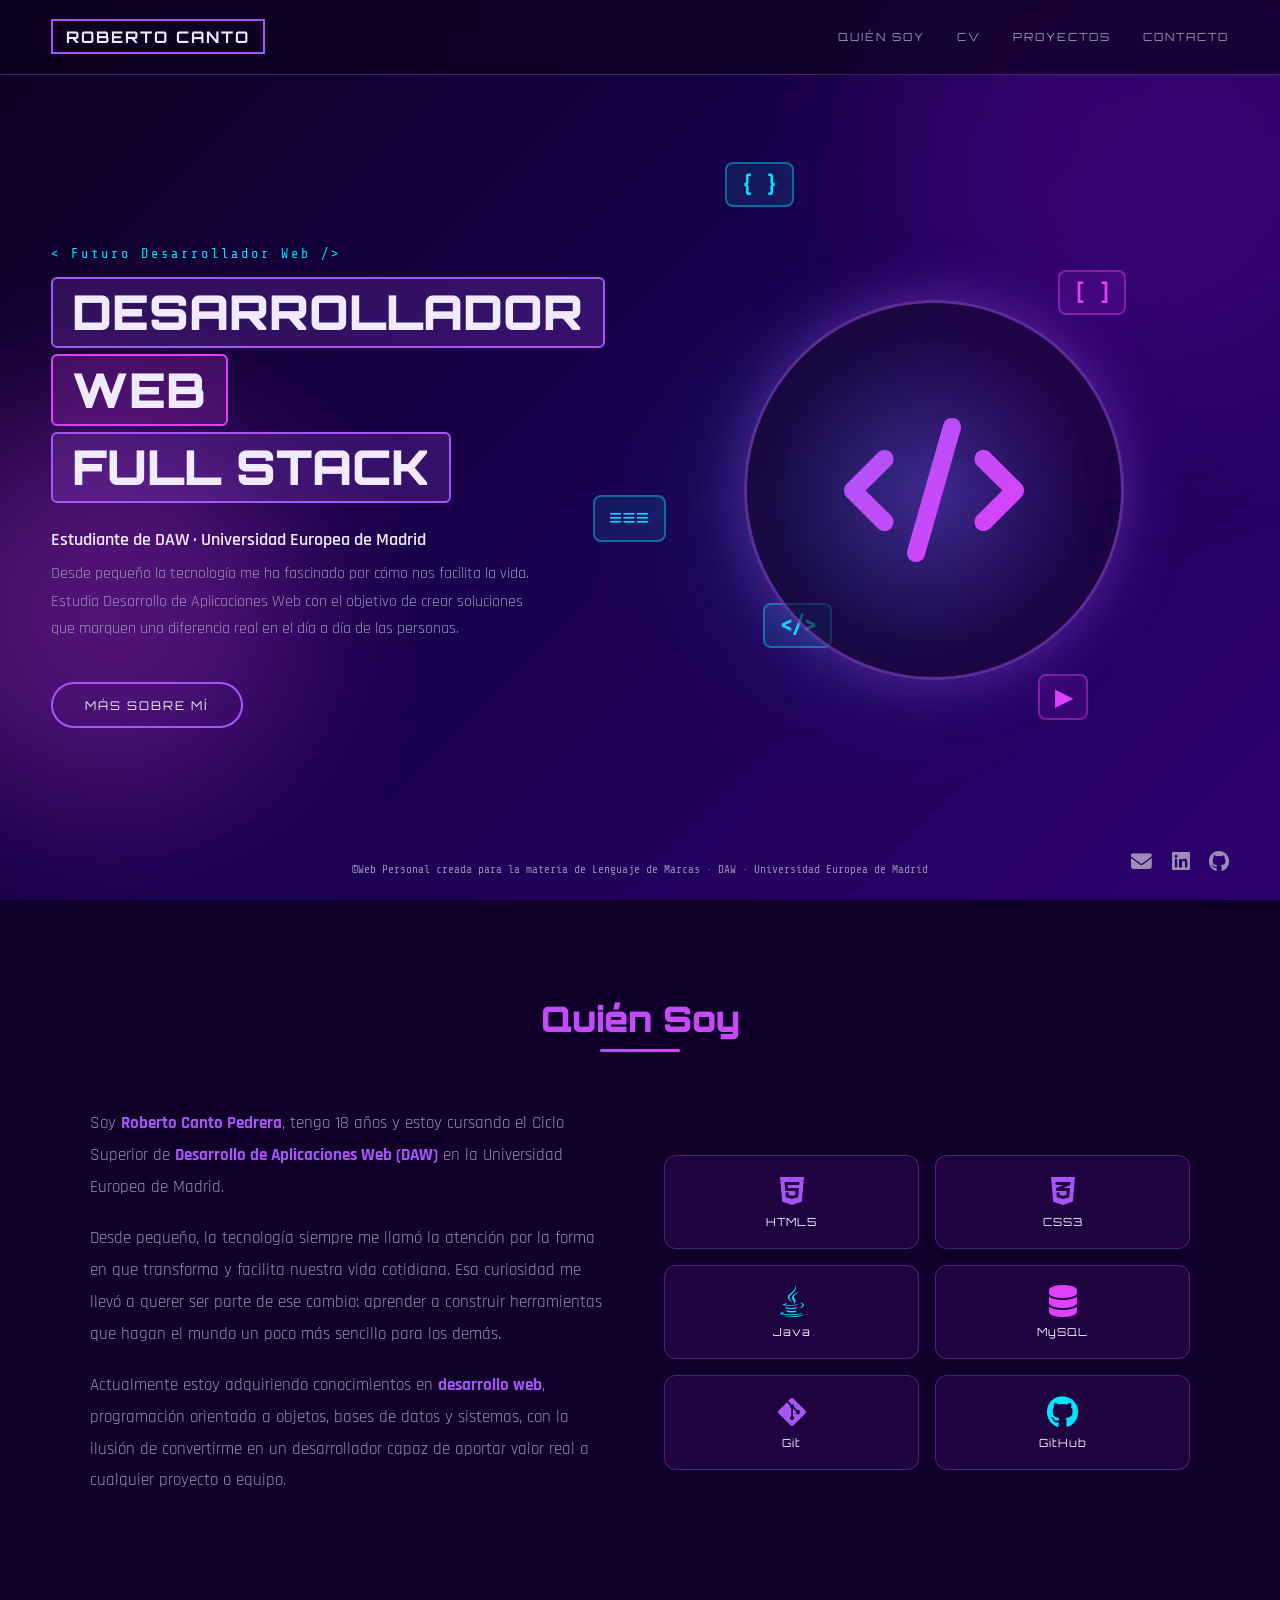
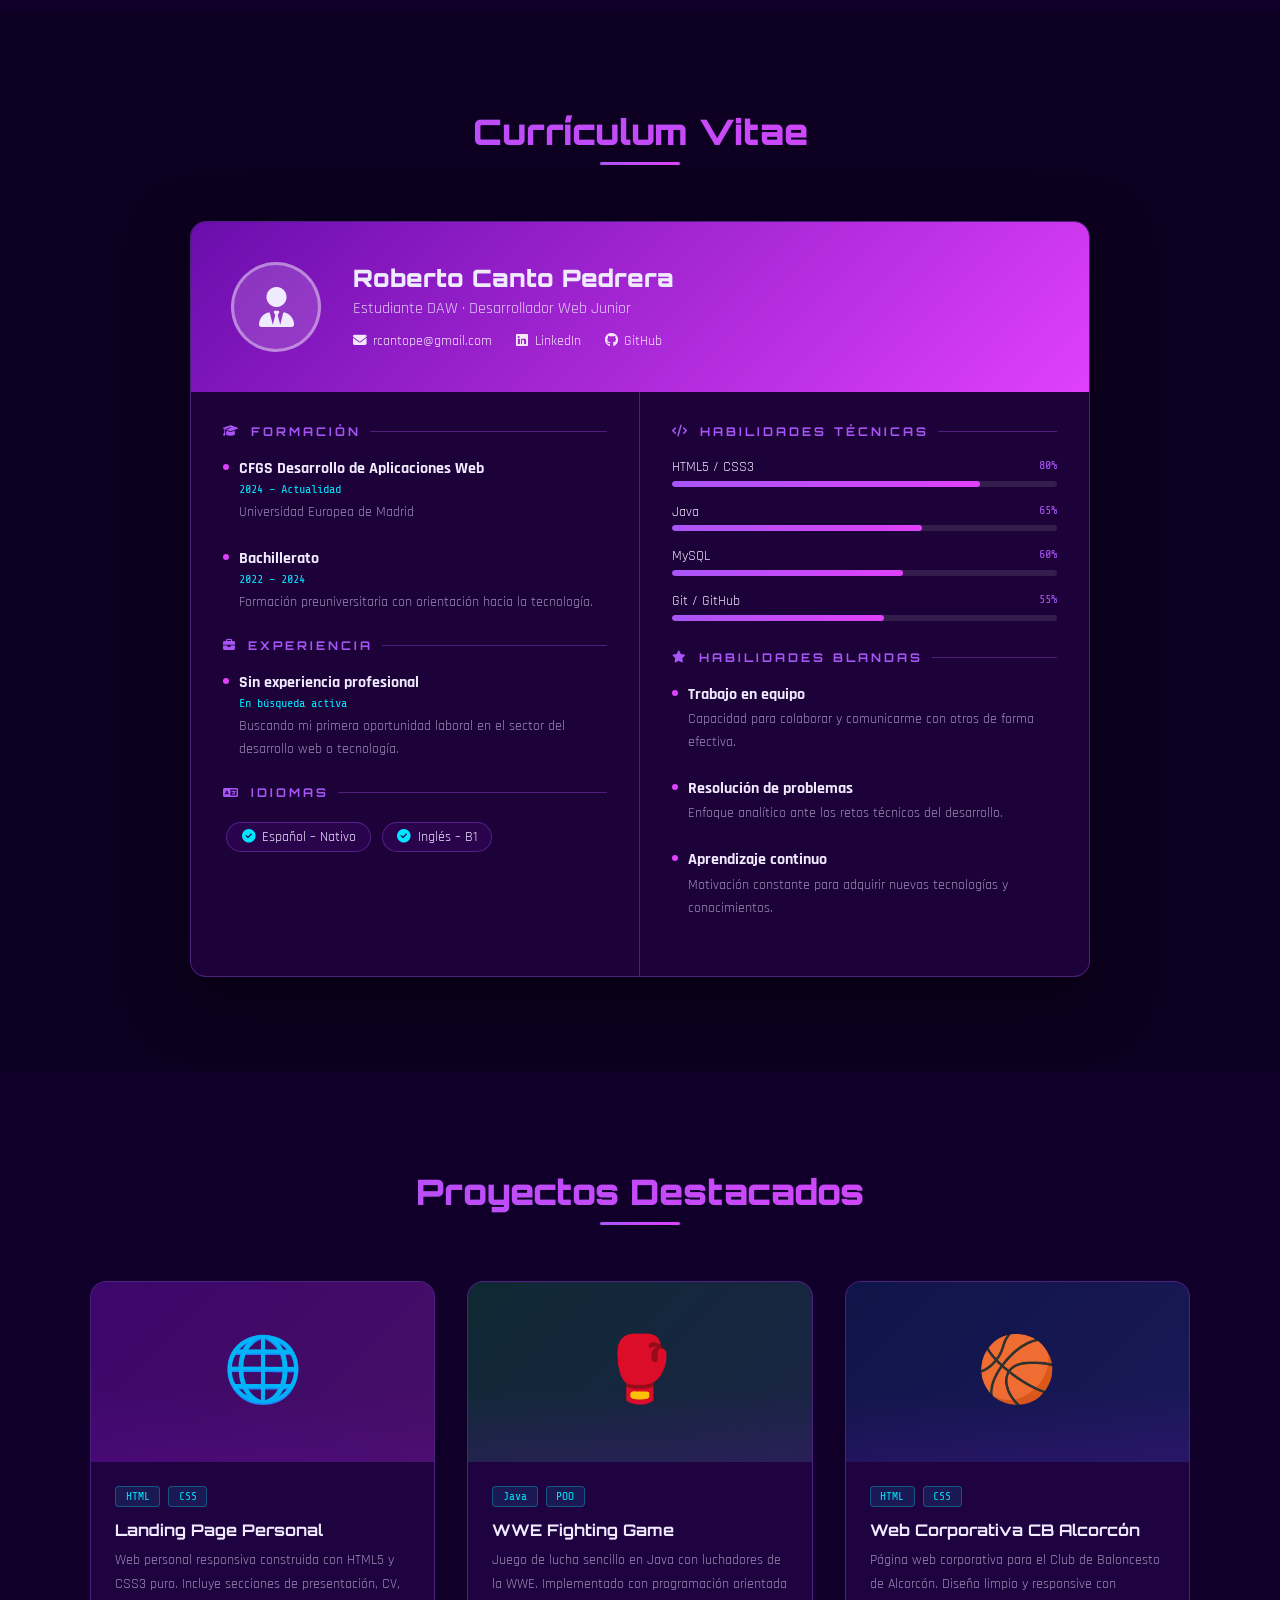
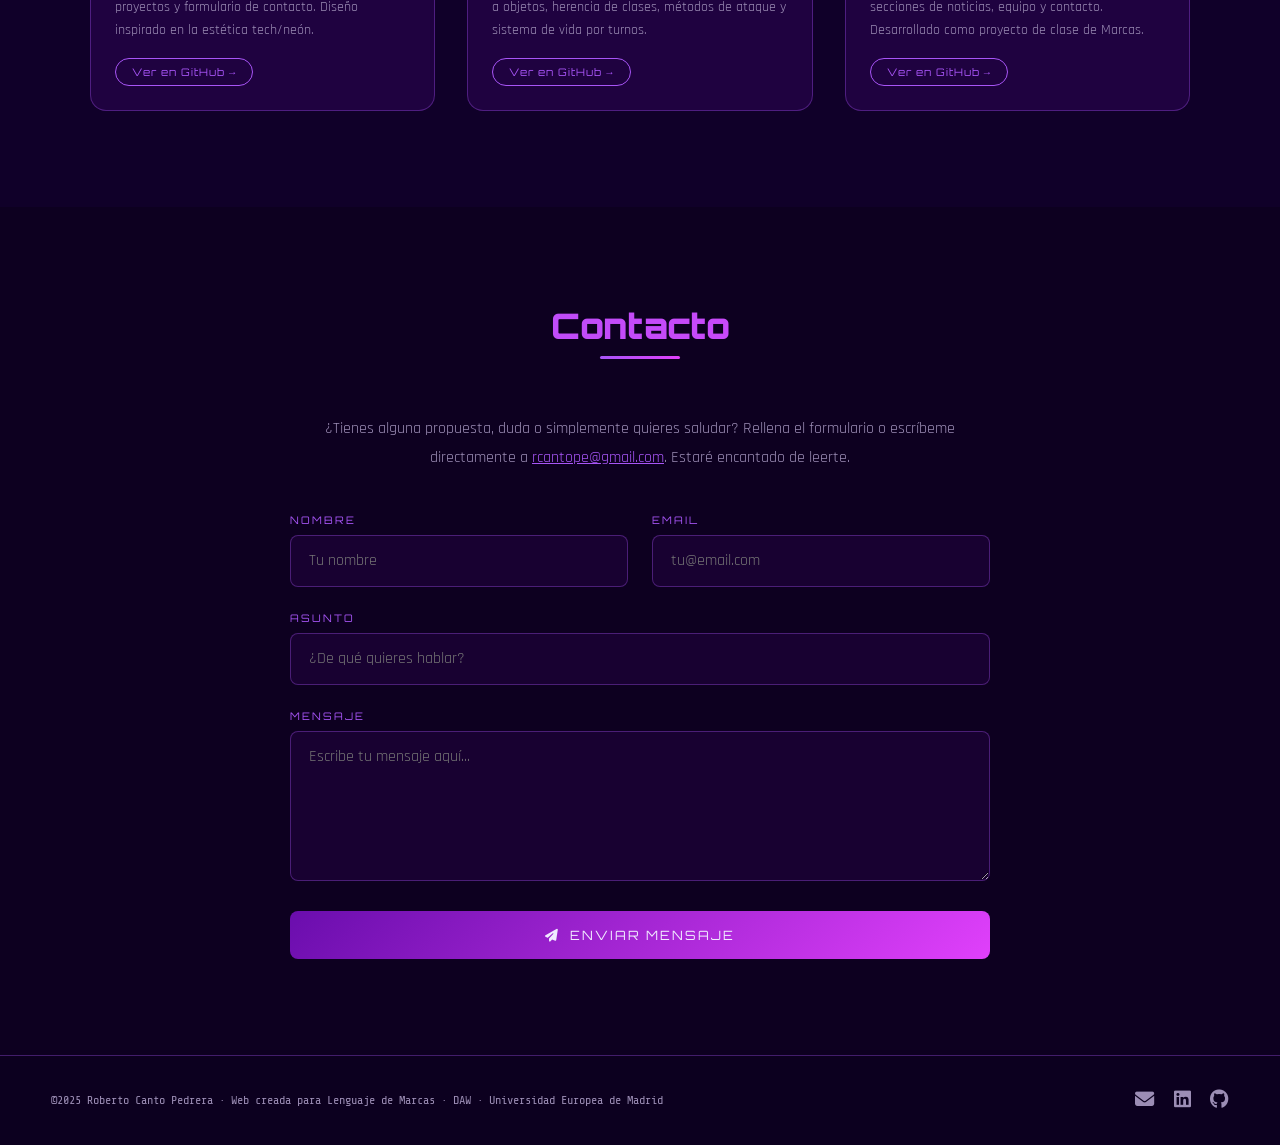
<file: index landing page.html>
<!DOCTYPE html>
<html lang="es">
<head>
  <meta charset="UTF-8" />
  <meta name="viewport" content="width=device-width, initial-scale=1.0" />
  <title>Roberto Canto Pedrera | DAW Developer</title>
  <link href="https://fonts.googleapis.com/css2?family=Orbitron:wght@400;700;900&family=Rajdhani:wght@300;400;600;700&family=Share+Tech+Mono&display=swap" rel="stylesheet" />
  <link rel="stylesheet" href="https://cdnjs.cloudflare.com/ajax/libs/font-awesome/6.5.0/css/all.min.css" />
  <style>
    /* ===================== VARIABLES ===================== */
    :root {
      --purple-dark:  #0d0020;
      --purple-mid:   #1a0040;
      --purple-main:  #6a0dad;
      --purple-bright:#a855f7;
      --magenta:      #e040fb;
      --cyan:         #00e5ff;
      --white:        #f0eaff;
      --grey:         #9c8db5;
      --card-bg:      rgba(106,13,173,0.18);
      --border:       rgba(168,85,247,0.35);
    }

    /* ===================== RESET ===================== */
    *, *::before, *::after { margin: 0; padding: 0; box-sizing: border-box; }
    html { scroll-behavior: smooth; }
    body {
      font-family: 'Rajdhani', sans-serif;
      background: var(--purple-dark);
      color: var(--white);
      overflow-x: hidden;
    }

    /* ===================== CIRCUIT BACKGROUND ===================== */
    body::before {
      content: '';
      position: fixed;
      inset: 0;
      background-image:
        linear-gradient(135deg, var(--purple-dark) 0%, #1a0050 50%, #2d0070 100%),
        url("data:image/svg+xml,%3Csvg width='120' height='120' viewBox='0 0 120 120' xmlns='http://www.w3.org/2000/svg'%3E%3Cg fill='none' stroke='%23a855f730' stroke-width='0.5'%3E%3Cpath d='M0 20h40v20h40V20h40M0 60h20v20h80V60h20M20 0v40M100 0v40M40 80v40M80 80v40'/%3E%3Ccircle cx='20' cy='20' r='3' fill='%23a855f740'/%3E%3Ccircle cx='100' cy='60' r='3' fill='%23a855f740'/%3E%3Ccircle cx='60' cy='100' r='3' fill='%23e040fb40'/%3E%3Ccircle cx='40' cy='40' r='2' fill='%2300e5ff40'/%3E%3C/g%3E%3C/svg%3E");
      background-blend-mode: normal;
      z-index: -1;
    }

    /* ===================== GLOW ORBS ===================== */
    .orb {
      position: fixed;
      border-radius: 50%;
      filter: blur(80px);
      opacity: 0.3;
      pointer-events: none;
      z-index: -1;
      animation: orbFloat 8s ease-in-out infinite alternate;
    }
    .orb-1 { width: 500px; height: 500px; background: var(--purple-main); top: -100px; right: -100px; animation-delay: 0s; }
    .orb-2 { width: 400px; height: 400px; background: var(--magenta);    bottom: 10%;  left: -100px; animation-delay: 3s; }
    .orb-3 { width: 300px; height: 300px; background: var(--cyan);       top: 40%;     right: 20%;   animation-delay: 5s; opacity: 0.15; }

    @keyframes orbFloat {
      from { transform: translate(0, 0) scale(1); }
      to   { transform: translate(30px, 20px) scale(1.1); }
    }

    /* ===================== NAVBAR ===================== */
    nav {
      position: fixed;
      top: 0; left: 0; right: 0;
      z-index: 100;
      display: flex;
      align-items: center;
      justify-content: space-between;
      padding: 1.2rem 4%;
      background: rgba(13, 0, 32, 0.7);
      backdrop-filter: blur(12px);
      border-bottom: 1px solid var(--border);
    }
    .nav-logo {
      font-family: 'Orbitron', monospace;
      font-size: 1rem;
      font-weight: 700;
      color: var(--white);
      text-decoration: none;
      border: 2px solid var(--purple-bright);
      padding: 0.35rem 0.8rem;
      letter-spacing: 2px;
      transition: all 0.3s;
    }
    .nav-logo:hover {
      background: var(--purple-bright);
      color: var(--purple-dark);
      box-shadow: 0 0 20px var(--purple-bright);
    }
    .nav-links { display: flex; gap: 2rem; list-style: none; }
    .nav-links a {
      font-family: 'Orbitron', monospace;
      font-size: 0.7rem;
      letter-spacing: 2px;
      color: var(--grey);
      text-decoration: none;
      text-transform: uppercase;
      transition: color 0.3s;
      position: relative;
    }
    .nav-links a::after {
      content: '';
      position: absolute;
      bottom: -4px; left: 0;
      width: 0; height: 2px;
      background: var(--magenta);
      transition: width 0.3s;
    }
    .nav-links a:hover { color: var(--white); }
    .nav-links a:hover::after { width: 100%; }

    /* Hamburger */
    .hamburger { display: none; flex-direction: column; gap: 5px; cursor: pointer; }
    .hamburger span { display: block; width: 25px; height: 2px; background: var(--purple-bright); transition: all 0.3s; }

    /* ===================== HERO ===================== */
    #inicio {
      min-height: 100vh;
      display: flex;
      align-items: center;
      padding: 0 4%;
      padding-top: 80px;
      position: relative;
      overflow: hidden;
    }
    .hero-content { flex: 1; max-width: 600px; }

    /* Floating code tags */
    .float-tag {
      position: absolute;
      font-family: 'Share Tech Mono', monospace;
      font-size: 1.4rem;
      font-weight: 700;
      color: var(--cyan);
      background: rgba(0,229,255,0.1);
      border: 2px solid rgba(0,229,255,0.4);
      padding: 0.5rem 0.9rem;
      border-radius: 8px;
      animation: floatTag 4s ease-in-out infinite alternate;
    }
    .float-tag.pink { color: var(--magenta); background: rgba(224,64,251,0.1); border-color: rgba(224,64,251,0.4); }
    .float-tag.t1 { top: 18%; right: 38%; animation-delay: 0s; }
    .float-tag.t2 { top: 30%; right: 12%; animation-delay: 1s; }
    .float-tag.t3 { bottom: 28%; right: 35%; animation-delay: 2s; }
    .float-tag.t4 { bottom: 20%; right: 15%; animation-delay: 0.5s; }
    .float-tag.t5 { top: 55%; right: 48%; animation-delay: 1.5s; }

    @keyframes floatTag {
      from { transform: translateY(0) rotate(-2deg); }
      to   { transform: translateY(-18px) rotate(2deg); }
    }

    /* Hero illustration circle */
    .hero-visual {
      flex: 1;
      display: flex;
      justify-content: center;
      align-items: center;
      position: relative;
    }
    .hero-circle {
      width: 380px; height: 380px;
      border-radius: 50%;
      background: radial-gradient(circle, rgba(168,85,247,0.25) 0%, rgba(13,0,32,0.6) 70%);
      border: 3px solid rgba(168,85,247,0.5);
      display: flex;
      align-items: center;
      justify-content: center;
      box-shadow: 0 0 60px rgba(168,85,247,0.4), inset 0 0 40px rgba(168,85,247,0.1);
      animation: pulseCircle 3s ease-in-out infinite;
    }
    .hero-circle i {
      font-size: 9rem;
      background: linear-gradient(135deg, var(--purple-bright), var(--magenta));
      -webkit-background-clip: text;
      -webkit-text-fill-color: transparent;
    }
    @keyframes pulseCircle {
      0%, 100% { box-shadow: 0 0 60px rgba(168,85,247,0.4), inset 0 0 40px rgba(168,85,247,0.1); }
      50%       { box-shadow: 0 0 100px rgba(168,85,247,0.6), inset 0 0 60px rgba(168,85,247,0.2); }
    }

    .hero-tag {
      font-family: 'Share Tech Mono', monospace;
      font-size: 0.85rem;
      color: var(--cyan);
      letter-spacing: 3px;
      margin-bottom: 1rem;
      opacity: 0;
      animation: fadeSlideUp 0.8s ease forwards 0.3s;
    }
    .hero-name {
      font-family: 'Orbitron', monospace;
      font-size: clamp(1.8rem, 4vw, 3rem);
      font-weight: 900;
      line-height: 1.1;
      margin-bottom: 1.2rem;
      opacity: 0;
      animation: fadeSlideUp 0.8s ease forwards 0.5s;
    }
    .hero-name span {
      display: block;
      background: linear-gradient(90deg, var(--purple-bright), var(--magenta));
      -webkit-background-clip: text;
      -webkit-text-fill-color: transparent;
      padding: 0.15em 0.4em;
      border-radius: 6px;
      background-color: rgba(168,85,247,0.15);
      -webkit-text-fill-color: unset;
      color: var(--white);
      background: rgba(168,85,247,0.2);
      border: 2px solid var(--purple-bright);
      margin-bottom: 0.4rem;
      display: inline-block;
    }
    .hero-name span.magenta-block {
      background: rgba(224,64,251,0.2);
      border-color: var(--magenta);
    }

    /* Typewriter */
    .hero-subtitle {
      font-size: 1.1rem;
      font-weight: 600;
      color: var(--white);
      margin-bottom: 0.6rem;
      opacity: 0;
      animation: fadeSlideUp 0.8s ease forwards 0.7s;
    }
    .hero-desc {
      font-size: 1rem;
      color: var(--grey);
      line-height: 1.7;
      max-width: 480px;
      margin-bottom: 2.5rem;
      opacity: 0;
      animation: fadeSlideUp 0.8s ease forwards 0.9s;
    }
    .hero-btn {
      display: inline-block;
      font-family: 'Orbitron', monospace;
      font-size: 0.75rem;
      letter-spacing: 2px;
      color: var(--white);
      border: 2px solid var(--purple-bright);
      padding: 0.85rem 2rem;
      text-decoration: none;
      text-transform: uppercase;
      border-radius: 50px;
      transition: all 0.3s;
      opacity: 0;
      animation: fadeSlideUp 0.8s ease forwards 1.1s;
      position: relative;
      overflow: hidden;
    }
    .hero-btn::before {
      content: '';
      position: absolute;
      inset: 0;
      background: var(--purple-bright);
      transform: scaleX(0);
      transform-origin: left;
      transition: transform 0.3s;
      z-index: -1;
    }
    .hero-btn:hover::before { transform: scaleX(1); }
    .hero-btn:hover { color: var(--purple-dark); box-shadow: 0 0 25px var(--purple-bright); }

    @keyframes fadeSlideUp {
      from { opacity: 0; transform: translateY(30px); }
      to   { opacity: 1; transform: translateY(0); }
    }

    /* Footer hero */
    .hero-footer {
      position: absolute;
      bottom: 1.5rem;
      left: 50%;
      transform: translateX(-50%);
      font-family: 'Share Tech Mono', monospace;
      font-size: 0.7rem;
      color: var(--grey);
      text-align: center;
    }
    .social-icons {
      position: absolute;
      bottom: 1.5rem;
      right: 4%;
      display: flex;
      gap: 1.2rem;
    }
    .social-icons a {
      color: var(--grey);
      font-size: 1.3rem;
      transition: all 0.3s;
    }
    .social-icons a:hover {
      color: var(--magenta);
      text-shadow: 0 0 15px var(--magenta);
      transform: translateY(-3px);
    }

    /* ===================== SECTIONS COMMON ===================== */
    section { padding: 6rem 4%; }
    .section-title {
      font-family: 'Orbitron', monospace;
      font-size: clamp(1.5rem, 3vw, 2.2rem);
      font-weight: 900;
      text-align: center;
      margin-bottom: 0.5rem;
      background: linear-gradient(90deg, var(--purple-bright), var(--magenta));
      -webkit-background-clip: text;
      -webkit-text-fill-color: transparent;
    }
    .section-line {
      width: 80px; height: 3px;
      background: linear-gradient(90deg, var(--purple-bright), var(--magenta));
      margin: 0.5rem auto 3.5rem;
      border-radius: 2px;
    }

    /* ===================== QUIEN SOY ===================== */
    #quien-soy { background: rgba(26, 0, 64, 0.3); }
    .about-grid {
      display: grid;
      grid-template-columns: 1fr 1fr;
      gap: 3rem;
      align-items: center;
      max-width: 1100px;
      margin: 0 auto;
    }
    .about-text p {
      font-size: 1.05rem;
      color: var(--grey);
      line-height: 1.9;
      margin-bottom: 1.2rem;
    }
    .about-text p strong { color: var(--purple-bright); }
    .skills-grid {
      display: grid;
      grid-template-columns: repeat(2, 1fr);
      gap: 1rem;
    }
    .skill-card {
      background: var(--card-bg);
      border: 1px solid var(--border);
      border-radius: 12px;
      padding: 1.2rem;
      text-align: center;
      transition: all 0.3s;
      cursor: default;
    }
    .skill-card:hover {
      border-color: var(--purple-bright);
      transform: translateY(-5px);
      box-shadow: 0 10px 30px rgba(168,85,247,0.2);
    }
    .skill-card i { font-size: 2rem; color: var(--purple-bright); margin-bottom: 0.5rem; }
    .skill-card.cyan i { color: var(--cyan); }
    .skill-card.magenta i { color: var(--magenta); }
    .skill-card span { display: block; font-family: 'Orbitron', monospace; font-size: 0.7rem; letter-spacing: 1px; color: var(--white); }

    /* ===================== CV ===================== */
    #cv { background: var(--purple-dark); }
    .cv-container {
      max-width: 900px;
      margin: 0 auto;
      background: var(--card-bg);
      border: 1px solid var(--border);
      border-radius: 16px;
      overflow: hidden;
      box-shadow: 0 20px 60px rgba(0,0,0,0.5);
    }
    .cv-header {
      background: linear-gradient(135deg, var(--purple-main), var(--magenta));
      padding: 2.5rem;
      display: flex;
      align-items: center;
      gap: 2rem;
    }
    .cv-avatar {
      width: 90px; height: 90px;
      border-radius: 50%;
      background: rgba(255,255,255,0.15);
      display: flex;
      align-items: center;
      justify-content: center;
      font-size: 2.5rem;
      border: 3px solid rgba(255,255,255,0.4);
      flex-shrink: 0;
    }
    .cv-header-info h2 {
      font-family: 'Orbitron', monospace;
      font-size: 1.5rem;
      font-weight: 900;
      margin-bottom: 0.3rem;
    }
    .cv-header-info p { font-size: 1rem; opacity: 0.85; }
    .cv-header-info .cv-contact {
      display: flex;
      gap: 1.5rem;
      margin-top: 0.8rem;
      flex-wrap: wrap;
    }
    .cv-contact a {
      font-size: 0.85rem;
      color: rgba(255,255,255,0.9);
      text-decoration: none;
      display: flex;
      align-items: center;
      gap: 0.4rem;
    }
    .cv-contact a:hover { color: var(--white); text-decoration: underline; }

    .cv-body { display: grid; grid-template-columns: 1fr 1fr; }
    .cv-col { padding: 2rem; }
    .cv-col:first-child { border-right: 1px solid var(--border); }

    .cv-section-title {
      font-family: 'Orbitron', monospace;
      font-size: 0.75rem;
      letter-spacing: 3px;
      color: var(--purple-bright);
      text-transform: uppercase;
      margin-bottom: 1.2rem;
      display: flex;
      align-items: center;
      gap: 0.6rem;
    }
    .cv-section-title::after {
      content: '';
      flex: 1;
      height: 1px;
      background: var(--border);
    }
    .cv-item { margin-bottom: 1.5rem; position: relative; padding-left: 1rem; }
    .cv-item::before {
      content: '';
      position: absolute;
      left: 0; top: 6px;
      width: 6px; height: 6px;
      border-radius: 50%;
      background: var(--magenta);
    }
    .cv-item h4 {
      font-family: 'Rajdhani', sans-serif;
      font-weight: 700;
      font-size: 1rem;
      color: var(--white);
      margin-bottom: 0.2rem;
    }
    .cv-item .cv-date {
      font-family: 'Share Tech Mono', monospace;
      font-size: 0.75rem;
      color: var(--cyan);
      margin-bottom: 0.3rem;
    }
    .cv-item p { font-size: 0.9rem; color: var(--grey); line-height: 1.6; }

    .skill-bar-wrap { margin-bottom: 1rem; }
    .skill-bar-label {
      display: flex;
      justify-content: space-between;
      font-size: 0.85rem;
      color: var(--white);
      margin-bottom: 0.3rem;
    }
    .skill-bar-label span:last-child {
      font-family: 'Share Tech Mono', monospace;
      color: var(--purple-bright);
      font-size: 0.75rem;
    }
    .skill-bar-track {
      height: 6px;
      background: rgba(255,255,255,0.1);
      border-radius: 10px;
      overflow: hidden;
    }
    .skill-bar-fill {
      height: 100%;
      border-radius: 10px;
      background: linear-gradient(90deg, var(--purple-bright), var(--magenta));
      animation: fillBar 1.5s ease forwards;
      width: 0;
    }
    @keyframes fillBar {
      to { width: var(--fill); }
    }

    .lang-tag {
      display: inline-block;
      background: var(--card-bg);
      border: 1px solid var(--border);
      border-radius: 20px;
      padding: 0.3rem 0.9rem;
      font-size: 0.85rem;
      color: var(--white);
      margin: 0.2rem;
    }
    .lang-tag i { color: var(--cyan); margin-right: 0.4rem; }

    /* ===================== PROYECTOS ===================== */
    #proyectos { background: rgba(26, 0, 64, 0.3); }
    .projects-grid {
      display: grid;
      grid-template-columns: repeat(auto-fit, minmax(300px, 1fr));
      gap: 2rem;
      max-width: 1100px;
      margin: 0 auto;
    }
    .project-card {
      background: var(--card-bg);
      border: 1px solid var(--border);
      border-radius: 16px;
      overflow: hidden;
      transition: all 0.35s;
      position: relative;
    }
    .project-card::before {
      content: '';
      position: absolute;
      top: 0; left: 0; right: 0;
      height: 3px;
      background: linear-gradient(90deg, var(--purple-bright), var(--magenta));
      transform: scaleX(0);
      transition: transform 0.35s;
    }
    .project-card:hover::before { transform: scaleX(1); }
    .project-card:hover {
      transform: translateY(-8px);
      box-shadow: 0 20px 50px rgba(168,85,247,0.25);
      border-color: var(--purple-bright);
    }
    .project-img {
      height: 180px;
      display: flex;
      align-items: center;
      justify-content: center;
      font-size: 4rem;
      background: linear-gradient(135deg, rgba(106,13,173,0.4), rgba(224,64,251,0.2));
      position: relative;
      overflow: hidden;
    }
    .project-img::after {
      content: '';
      position: absolute;
      inset: 0;
      background: linear-gradient(to bottom, transparent 60%, var(--card-bg));
    }
    .project-body { padding: 1.5rem; }
    .project-tags { display: flex; gap: 0.5rem; flex-wrap: wrap; margin-bottom: 0.8rem; }
    .project-tag {
      font-family: 'Share Tech Mono', monospace;
      font-size: 0.7rem;
      color: var(--cyan);
      background: rgba(0,229,255,0.1);
      border: 1px solid rgba(0,229,255,0.3);
      padding: 0.2rem 0.6rem;
      border-radius: 4px;
    }
    .project-body h3 {
      font-family: 'Orbitron', monospace;
      font-size: 1rem;
      font-weight: 700;
      margin-bottom: 0.6rem;
      color: var(--white);
    }
    .project-body p { font-size: 0.9rem; color: var(--grey); line-height: 1.6; }
    .project-link {
      display: inline-block;
      margin-top: 1rem;
      font-family: 'Orbitron', monospace;
      font-size: 0.65rem;
      letter-spacing: 1px;
      color: var(--purple-bright);
      text-decoration: none;
      border: 1px solid var(--purple-bright);
      padding: 0.4rem 1rem;
      border-radius: 20px;
      transition: all 0.3s;
    }
    .project-link:hover {
      background: var(--purple-bright);
      color: var(--purple-dark);
    }

    /* ===================== CONTACTO ===================== */
    #contacto { background: var(--purple-dark); }
    .contact-wrapper {
      max-width: 700px;
      margin: 0 auto;
    }
    .contact-intro {
      text-align: center;
      font-size: 1rem;
      color: var(--grey);
      margin-bottom: 2.5rem;
      line-height: 1.8;
    }
    .form-group { margin-bottom: 1.5rem; }
    .form-group label {
      display: block;
      font-family: 'Orbitron', monospace;
      font-size: 0.65rem;
      letter-spacing: 2px;
      color: var(--purple-bright);
      margin-bottom: 0.5rem;
      text-transform: uppercase;
    }
    .form-group input,
    .form-group textarea {
      width: 100%;
      background: rgba(106,13,173,0.12);
      border: 1px solid var(--border);
      border-radius: 8px;
      padding: 0.9rem 1.1rem;
      color: var(--white);
      font-family: 'Rajdhani', sans-serif;
      font-size: 1rem;
      transition: border-color 0.3s, box-shadow 0.3s;
      outline: none;
    }
    .form-group input:focus,
    .form-group textarea:focus {
      border-color: var(--purple-bright);
      box-shadow: 0 0 15px rgba(168,85,247,0.25);
    }
    .form-group textarea { height: 150px; resize: vertical; }
    .form-row { display: grid; grid-template-columns: 1fr 1fr; gap: 1.5rem; }
    .form-submit {
      width: 100%;
      font-family: 'Orbitron', monospace;
      font-size: 0.8rem;
      letter-spacing: 2px;
      color: var(--white);
      background: linear-gradient(135deg, var(--purple-main), var(--magenta));
      border: none;
      border-radius: 8px;
      padding: 1rem;
      cursor: pointer;
      transition: all 0.3s;
      text-transform: uppercase;
    }
    .form-submit:hover {
      transform: translateY(-2px);
      box-shadow: 0 10px 30px rgba(224,64,251,0.4);
    }

    /* ===================== FOOTER ===================== */
    footer {
      background: rgba(13, 0, 32, 0.9);
      border-top: 1px solid var(--border);
      padding: 2rem 4%;
      display: flex;
      align-items: center;
      justify-content: space-between;
      flex-wrap: wrap;
      gap: 1rem;
    }
    footer p {
      font-family: 'Share Tech Mono', monospace;
      font-size: 0.75rem;
      color: var(--grey);
    }
    .footer-socials { display: flex; gap: 1.2rem; }
    .footer-socials a {
      color: var(--grey);
      font-size: 1.2rem;
      transition: all 0.3s;
    }
    .footer-socials a:hover {
      color: var(--magenta);
      text-shadow: 0 0 10px var(--magenta);
      transform: translateY(-3px);
    }

    /* ===================== SCROLL ANIMATIONS ===================== */
    .reveal {
      opacity: 0;
      transform: translateY(40px);
      transition: opacity 0.7s ease, transform 0.7s ease;
    }
    .reveal.visible {
      opacity: 1;
      transform: translateY(0);
    }
    .reveal-left {
      opacity: 0;
      transform: translateX(-40px);
      transition: opacity 0.7s ease, transform 0.7s ease;
    }
    .reveal-left.visible {
      opacity: 1;
      transform: translateX(0);
    }
    .reveal-right {
      opacity: 0;
      transform: translateX(40px);
      transition: opacity 0.7s ease, transform 0.7s ease;
    }
    .reveal-right.visible {
      opacity: 1;
      transform: translateX(0);
    }

    /* ===================== RESPONSIVE 992px ===================== */
    @media (max-width: 992px) {
      #inicio { flex-direction: column; text-align: center; gap: 3rem; padding-top: 120px; }
      .hero-content { max-width: 100%; }
      .hero-desc { margin: 0 auto 2.5rem; }
      .hero-visual { display: none; }
      .float-tag { display: none; }
      .about-grid { grid-template-columns: 1fr; }
      .cv-body { grid-template-columns: 1fr; }
      .cv-col:first-child { border-right: none; border-bottom: 1px solid var(--border); }
      .nav-links { display: none; flex-direction: column; position: absolute; top: 100%; left: 0; right: 0; background: rgba(13,0,32,0.97); padding: 1.5rem; gap: 1rem; border-bottom: 1px solid var(--border); }
      .nav-links.open { display: flex; }
      .hamburger { display: flex; }
    }

    /* ===================== RESPONSIVE 576px ===================== */
    @media (max-width: 576px) {
      nav { padding: 1rem 5%; }
      .nav-logo { font-size: 0.8rem; }
      #inicio { padding: 1rem 5%; padding-top: 100px; }
      .hero-name { font-size: 1.5rem; }
      .form-row { grid-template-columns: 1fr; }
      .cv-header { flex-direction: column; text-align: center; }
      .cv-contact { justify-content: center; }
      .projects-grid { grid-template-columns: 1fr; }
      .skills-grid { grid-template-columns: 1fr 1fr; }
      footer { flex-direction: column; text-align: center; }
      section { padding: 4rem 5%; }
    }
  </style>
</head>
<body>

  <!-- GLOW ORBS -->
  <div class="orb orb-1"></div>
  <div class="orb orb-2"></div>
  <div class="orb orb-3"></div>

  <!-- NAVBAR -->
  <nav>
    <a class="nav-logo" href="#inicio">ROBERTO CANTO</a>
    <div class="hamburger" onclick="toggleMenu()" aria-label="Menú">
      <span></span><span></span><span></span>
    </div>
    <ul class="nav-links" id="navLinks">
      <li><a href="#quien-soy" onclick="closeMenu()">Quién Soy</a></li>
      <li><a href="#cv" onclick="closeMenu()">CV</a></li>
      <li><a href="#proyectos" onclick="closeMenu()">Proyectos</a></li>
      <li><a href="#contacto" onclick="closeMenu()">Contacto</a></li>
    </ul>
  </nav>

  <!-- HERO -->
  <section id="inicio">
    <div class="hero-content">
      <p class="hero-tag">&lt; Futuro Desarrollador Web /&gt;</p>
      <h1 class="hero-name">
        <span>DESARROLLADOR</span>
        <span class="magenta-block">WEB</span>
        <span>FULL STACK</span>
      </h1>
      <p class="hero-subtitle">Estudiante de DAW · Universidad Europea de Madrid</p>
      <p class="hero-desc">
        Desde pequeño la tecnología me ha fascinado por cómo nos facilita la vida.
        Estudia Desarrollo de Aplicaciones Web con el objetivo de crear soluciones
        que marquen una diferencia real en el día a día de las personas.
      </p>
      <a href="#quien-soy" class="hero-btn">Más sobre mí</a>
    </div>

    <!-- Floating code icons -->
    <span class="float-tag t1">{ }</span>
    <span class="float-tag pink t2">[ ]</span>
    <span class="float-tag t3">&lt;/&gt;</span>
    <span class="float-tag pink t4">▶</span>
    <span class="float-tag t5">≡≡≡</span>

    <div class="hero-visual">
      <div class="hero-circle">
        <i class="fa-solid fa-code"></i>
      </div>
    </div>

    <p class="hero-footer">©Web Personal creada para la materia de Lenguaje de Marcas · DAW · Universidad Europea de Madrid</p>
    <div class="social-icons">
      <a href="mailto:rcantope@gmail.com" title="Email" aria-label="Email"><i class="fa-solid fa-envelope"></i></a>
      <a href="https://linkedin.com/in/roberto-canto-pedrera" target="_blank" title="LinkedIn" aria-label="LinkedIn"><i class="fa-brands fa-linkedin"></i></a>
      <a href="https://github.com/robertocanto" target="_blank" title="GitHub" aria-label="GitHub"><i class="fa-brands fa-github"></i></a>
    </div>
  </section>

  <!-- QUIÉN SOY -->
  <section id="quien-soy">
    <h2 class="section-title">Quién Soy</h2>
    <div class="section-line"></div>
    <div class="about-grid">
      <div class="about-text reveal-left">
        <p>
          Soy <strong>Roberto Canto Pedrera</strong>, tengo 18 años y estoy cursando el
          Ciclo Superior de <strong>Desarrollo de Aplicaciones Web (DAW)</strong>
          en la Universidad Europea de Madrid.
        </p>
        <p>
          Desde pequeño, la tecnología siempre me llamó la atención por la forma
          en que transforma y facilita nuestra vida cotidiana. Esa curiosidad me
          llevó a querer ser parte de ese cambio: aprender a construir herramientas
          que hagan el mundo un poco más sencillo para los demás.
        </p>
        <p>
          Actualmente estoy adquiriendo conocimientos en <strong>desarrollo web</strong>,
          programación orientada a objetos, bases de datos y sistemas, con la ilusión
          de convertirme en un desarrollador capaz de aportar valor real a cualquier
          proyecto o equipo.
        </p>
      </div>
      <div class="skills-grid reveal-right">
        <div class="skill-card">
          <i class="fa-brands fa-html5"></i>
          <span>HTML5</span>
        </div>
        <div class="skill-card">
          <i class="fa-brands fa-css3-alt"></i>
          <span>CSS3</span>
        </div>
        <div class="skill-card cyan">
          <i class="fa-brands fa-java"></i>
          <span>Java</span>
        </div>
        <div class="skill-card magenta">
          <i class="fa-solid fa-database"></i>
          <span>MySQL</span>
        </div>
        <div class="skill-card">
          <i class="fa-brands fa-git-alt"></i>
          <span>Git</span>
        </div>
        <div class="skill-card cyan">
          <i class="fa-brands fa-github"></i>
          <span>GitHub</span>
        </div>
      </div>
    </div>
  </section>

  <!-- CV -->
  <section id="cv">
    <h2 class="section-title">Currículum Vitae</h2>
    <div class="section-line"></div>
    <div class="cv-container reveal">
      <div class="cv-header">
        <div class="cv-avatar"><i class="fa-solid fa-user-tie"></i></div>
        <div class="cv-header-info">
          <h2>Roberto Canto Pedrera</h2>
          <p>Estudiante DAW · Desarrollador Web Junior</p>
          <div class="cv-contact">
            <a href="mailto:rcantope@gmail.com"><i class="fa-solid fa-envelope"></i> rcantope@gmail.com</a>
            <a href="https://linkedin.com/in/roberto-canto-pedrera" target="_blank"><i class="fa-brands fa-linkedin"></i> LinkedIn</a>
            <a href="https://github.com/robertocanto" target="_blank"><i class="fa-brands fa-github"></i> GitHub</a>
          </div>
        </div>
      </div>
      <div class="cv-body">
        <div class="cv-col">
          <h3 class="cv-section-title"><i class="fa-solid fa-graduation-cap"></i> Formación</h3>
          <div class="cv-item">
            <h4>CFGS Desarrollo de Aplicaciones Web</h4>
            <div class="cv-date">2024 – Actualidad</div>
            <p>Universidad Europea de Madrid</p>
          </div>
          <div class="cv-item">
            <h4>Bachillerato</h4>
            <div class="cv-date">2022 – 2024</div>
            <p>Formación preuniversitaria con orientación hacia la tecnología.</p>
          </div>

          <h3 class="cv-section-title" style="margin-top:1.5rem"><i class="fa-solid fa-briefcase"></i> Experiencia</h3>
          <div class="cv-item">
            <h4>Sin experiencia profesional</h4>
            <div class="cv-date">En búsqueda activa</div>
            <p>Buscando mi primera oportunidad laboral en el sector del desarrollo web o tecnología.</p>
          </div>

          <h3 class="cv-section-title" style="margin-top:1.5rem"><i class="fa-solid fa-language"></i> Idiomas</h3>
          <div>
            <span class="lang-tag"><i class="fa-solid fa-circle-check"></i>Español – Nativo</span>
            <span class="lang-tag"><i class="fa-solid fa-circle-check"></i>Inglés – B1</span>
          </div>
        </div>
        <div class="cv-col">
          <h3 class="cv-section-title"><i class="fa-solid fa-code"></i> Habilidades Técnicas</h3>
          <div class="skill-bar-wrap">
            <div class="skill-bar-label"><span>HTML5 / CSS3</span><span>80%</span></div>
            <div class="skill-bar-track"><div class="skill-bar-fill" style="--fill:80%"></div></div>
          </div>
          <div class="skill-bar-wrap">
            <div class="skill-bar-label"><span>Java</span><span>65%</span></div>
            <div class="skill-bar-track"><div class="skill-bar-fill" style="--fill:65%"></div></div>
          </div>
          <div class="skill-bar-wrap">
            <div class="skill-bar-label"><span>MySQL</span><span>60%</span></div>
            <div class="skill-bar-track"><div class="skill-bar-fill" style="--fill:60%"></div></div>
          </div>
          <div class="skill-bar-wrap">
            <div class="skill-bar-label"><span>Git / GitHub</span><span>55%</span></div>
            <div class="skill-bar-track"><div class="skill-bar-fill" style="--fill:55%"></div></div>
          </div>

          <h3 class="cv-section-title" style="margin-top:1.8rem"><i class="fa-solid fa-star"></i> Habilidades Blandas</h3>
          <div class="cv-item">
            <h4>Trabajo en equipo</h4>
            <p>Capacidad para colaborar y comunicarme con otros de forma efectiva.</p>
          </div>
          <div class="cv-item">
            <h4>Resolución de problemas</h4>
            <p>Enfoque analítico ante los retos técnicos del desarrollo.</p>
          </div>
          <div class="cv-item">
            <h4>Aprendizaje continuo</h4>
            <p>Motivación constante para adquirir nuevas tecnologías y conocimientos.</p>
          </div>
        </div>
      </div>
    </div>
  </section>

  <!-- PROYECTOS -->
  <section id="proyectos">
    <h2 class="section-title">Proyectos Destacados</h2>
    <div class="section-line"></div>
    <div class="projects-grid">

      <div class="project-card reveal">
        <div class="project-img">🌐</div>
        <div class="project-body">
          <div class="project-tags">
            <span class="project-tag">HTML</span>
            <span class="project-tag">CSS</span>
          </div>
          <h3>Landing Page Personal</h3>
          <p>
            Web personal responsiva construida con HTML5 y CSS3 puro.
            Incluye secciones de presentación, CV, proyectos y formulario
            de contacto. Diseño inspirado en la estética tech/neón.
          </p>
          <a href="https://github.com/robertocanto" class="project-link" target="_blank">Ver en GitHub →</a>
        </div>
      </div>

      <div class="project-card reveal" style="transition-delay:0.15s">
        <div class="project-img" style="background: linear-gradient(135deg, rgba(0,80,40,0.5), rgba(0,229,100,0.15))">🥊</div>
        <div class="project-body">
          <div class="project-tags">
            <span class="project-tag">Java</span>
            <span class="project-tag">POO</span>
          </div>
          <h3>WWE Fighting Game</h3>
          <p>
            Juego de lucha sencillo en Java con luchadores de la WWE.
            Implementado con programación orientada a objetos, herencia
            de clases, métodos de ataque y sistema de vida por turnos.
          </p>
          <a href="https://github.com/robertocanto" class="project-link" target="_blank">Ver en GitHub →</a>
        </div>
      </div>

      <div class="project-card reveal" style="transition-delay:0.3s">
        <div class="project-img" style="background: linear-gradient(135deg, rgba(0,40,80,0.5), rgba(0,150,229,0.15))">🏀</div>
        <div class="project-body">
          <div class="project-tags">
            <span class="project-tag">HTML</span>
            <span class="project-tag">CSS</span>
          </div>
          <h3>Web Corporativa CB Alcorcón</h3>
          <p>
            Página web corporativa para el Club de Baloncesto de Alcorcón.
            Diseño limpio y responsive con secciones de noticias, equipo
            y contacto. Desarrollado como proyecto de clase de Marcas.
          </p>
          <a href="https://github.com/robertocanto" class="project-link" target="_blank">Ver en GitHub →</a>
        </div>
      </div>

    </div>
  </section>

  <!-- CONTACTO -->
  <section id="contacto">
    <h2 class="section-title">Contacto</h2>
    <div class="section-line"></div>
    <div class="contact-wrapper">
      <p class="contact-intro reveal">
        ¿Tienes alguna propuesta, duda o simplemente quieres saludar?
        Rellena el formulario o escríbeme directamente a
        <a href="mailto:rcantope@gmail.com" style="color:var(--purple-bright)">rcantope@gmail.com</a>.
        Estaré encantado de leerte.
      </p>
      <form class="reveal" onsubmit="handleSubmit(event)">
        <div class="form-row">
          <div class="form-group">
            <label for="nombre">Nombre</label>
            <input type="text" id="nombre" name="nombre" placeholder="Tu nombre" required />
          </div>
          <div class="form-group">
            <label for="email">Email</label>
            <input type="email" id="email" name="email" placeholder="tu@email.com" required />
          </div>
        </div>
        <div class="form-group">
          <label for="asunto">Asunto</label>
          <input type="text" id="asunto" name="asunto" placeholder="¿De qué quieres hablar?" required />
        </div>
        <div class="form-group">
          <label for="mensaje">Mensaje</label>
          <textarea id="mensaje" name="mensaje" placeholder="Escribe tu mensaje aquí..." required></textarea>
        </div>
        <button type="submit" class="form-submit">
          <i class="fa-solid fa-paper-plane"></i>&nbsp; Enviar Mensaje
        </button>
      </form>
    </div>
  </section>

  <!-- FOOTER -->
  <footer>
    <p>©2025 Roberto Canto Pedrera · Web creada para Lenguaje de Marcas · DAW · Universidad Europea de Madrid</p>
    <div class="footer-socials">
      <a href="mailto:rcantope@gmail.com" title="Email" aria-label="Email"><i class="fa-solid fa-envelope"></i></a>
      <a href="https://linkedin.com/in/roberto-canto-pedrera" target="_blank" title="LinkedIn" aria-label="LinkedIn"><i class="fa-brands fa-linkedin"></i></a>
      <a href="https://github.com/robertocanto" target="_blank" title="GitHub" aria-label="GitHub"><i class="fa-brands fa-github"></i></a>
    </div>
  </footer>

  <!-- JAVASCRIPT -->
  <script>
    /* --- Hamburger menu --- */
    function toggleMenu() {
      document.getElementById('navLinks').classList.toggle('open');
    }
    function closeMenu() {
      document.getElementById('navLinks').classList.remove('open');
    }

    /* --- Scroll reveal --- */
    const revealEls = document.querySelectorAll('.reveal, .reveal-left, .reveal-right');
    const observer = new IntersectionObserver((entries) => {
      entries.forEach(e => {
        if (e.isIntersecting) {
          e.target.classList.add('visible');
          observer.unobserve(e.target);
        }
      });
    }, { threshold: 0.15 });
    revealEls.forEach(el => observer.observe(el));

    /* --- Skill bars trigger on scroll --- */
    const bars = document.querySelectorAll('.skill-bar-fill');
    const barObserver = new IntersectionObserver((entries) => {
      entries.forEach(e => {
        if (e.isIntersecting) {
          e.target.style.animationPlayState = 'running';
        }
      });
    }, { threshold: 0.3 });
    bars.forEach(b => {
      b.style.animationPlayState = 'paused';
      barObserver.observe(b);
    });

    /* --- Form submit (demo) --- */
    function handleSubmit(e) {
      e.preventDefault();
      const btn = e.target.querySelector('.form-submit');
      btn.textContent = '✓ ¡Mensaje enviado!';
      btn.style.background = 'linear-gradient(135deg, #10b981, #059669)';
      setTimeout(() => {
        btn.innerHTML = '<i class="fa-solid fa-paper-plane"></i>&nbsp; Enviar Mensaje';
        btn.style.background = '';
        e.target.reset();
      }, 3000);
    }

    /* --- Navbar scroll style --- */
    window.addEventListener('scroll', () => {
      const nav = document.querySelector('nav');
      nav.style.background = window.scrollY > 50
        ? 'rgba(13, 0, 32, 0.95)'
        : 'rgba(13, 0, 32, 0.7)';
    });
  </script>
</body>
</html>
</file>
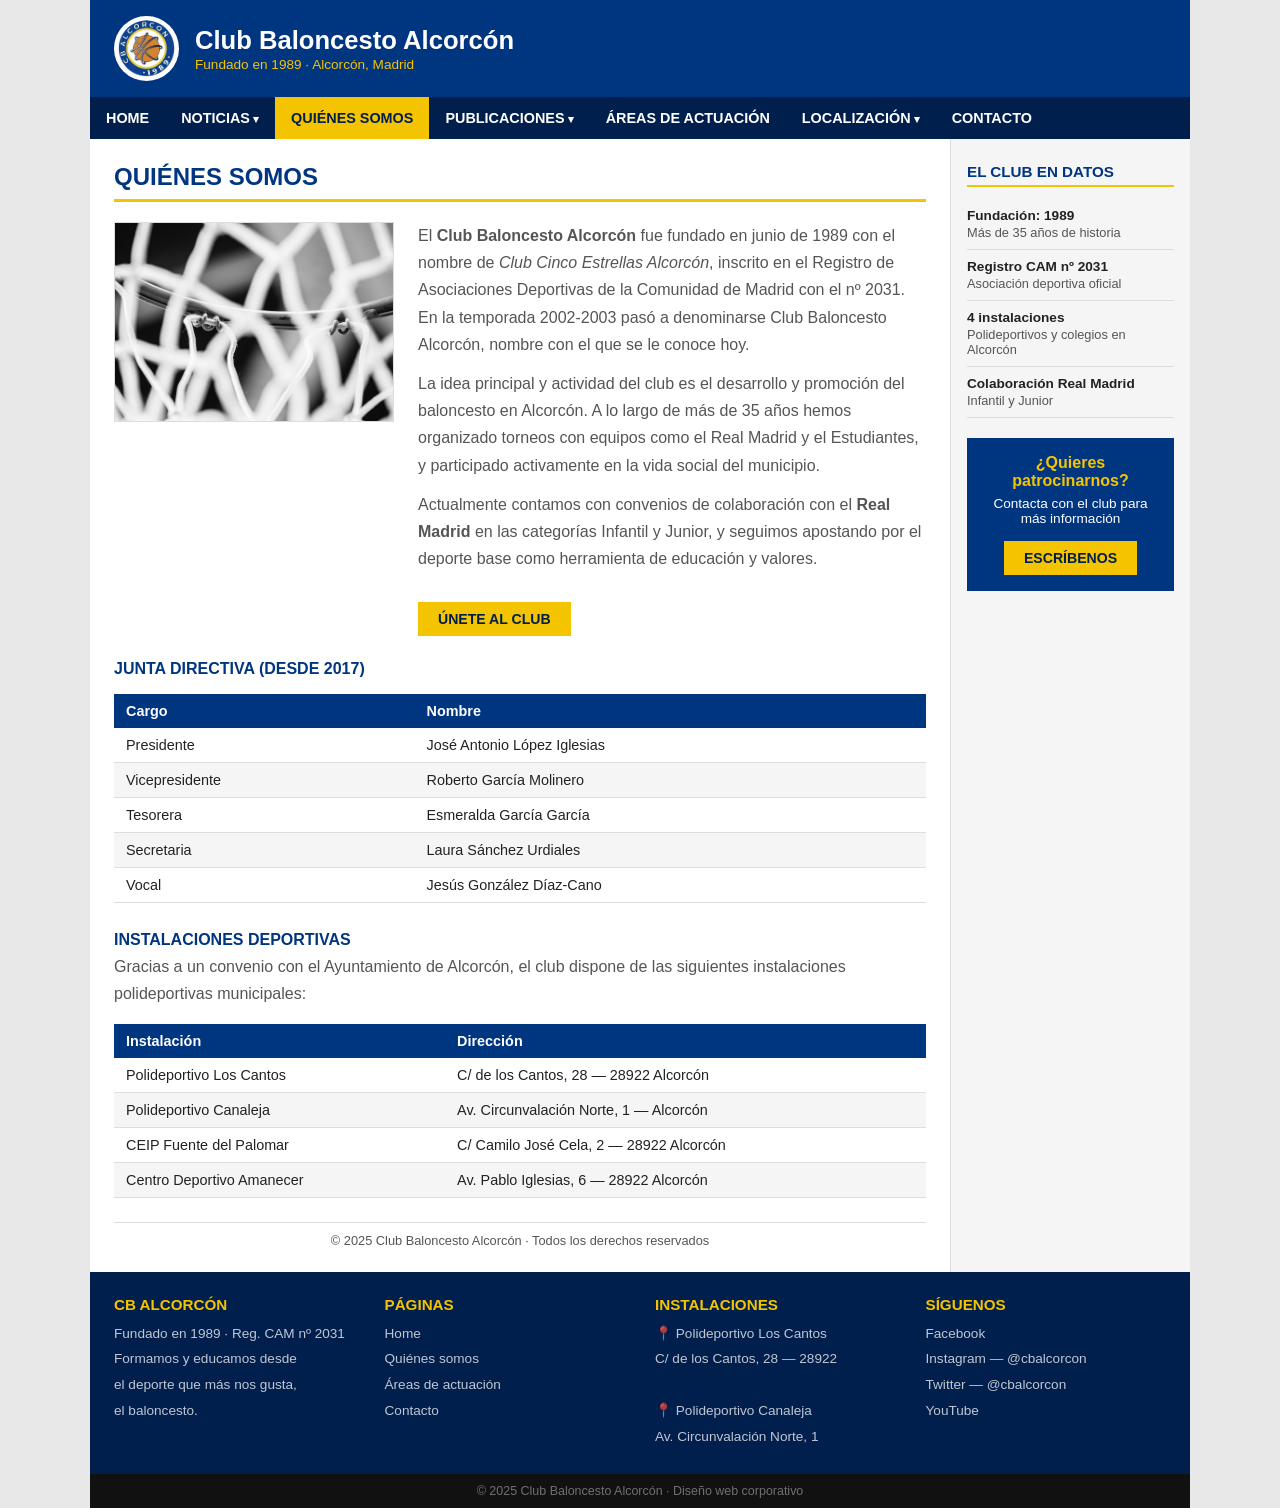
<file: quienes-somos.html>
<!DOCTYPE html>
<html lang="es">
<head>
  <meta charset="UTF-8" />
  <meta name="viewport" content="width=device-width, initial-scale=1.0" />
  <title>Quiénes somos · CB Alcorcón</title>
  <link rel="stylesheet" href="styles.css" />
</head>
<body>

<div id="contenedor">

  <!-- HEADER -->
  <header id="cabecera">
    <img src="img/logo.png" alt="Escudo Club Baloncesto Alcorcón" />
    <div>
      <h1>Club Baloncesto Alcorcón</h1>
      <p>Fundado en 1989 · Alcorcón, Madrid</p>
    </div>
  </header>

  <!-- NAVEGACIÓN -->
  <nav>
    <ul>
      <li><a href="index.html">Home</a></li>
      <li class="tiene-submenu">
        <a href="#">Noticias</a>
        <ul>
          <li><a href="#">Primera Equipación</a></li>
          <li><a href="#">Cantera</a></li>
          <li><a href="#">Resultados</a></li>
        </ul>
      </li>
      <li><a href="quienes-somos.html" class="activo">Quiénes somos</a></li>
      <li class="tiene-submenu">
        <a href="#">Publicaciones</a>
        <ul>
          <li><a href="#">Blog del Club</a></li>
          <li><a href="#">Comunicados</a></li>
        </ul>
      </li>
      <li><a href="areas-actuacion.html">Áreas de actuación</a></li>
      <li class="tiene-submenu">
        <a href="#">Localización</a>
        <ul>
          <li><a href="https://goo.gl/maps/UHNisoWnoxjJGp5X6" target="_blank">Polideportivo Los Cantos</a></li>
          <li><a href="https://goo.gl/maps/GuZ7z8wyZzuqumq19" target="_blank">Polideportivo Canaleja</a></li>
        </ul>
      </li>
      <li><a href="contacto.html">Contacto</a></li>
    </ul>
  </nav>

  <!-- CONTENIDO -->
  <div id="contenido">
    <section id="principal">

      <header>
        <h2>Quiénes somos</h2>
      </header>

      <div class="interior">

        <!-- Foto + texto -->
        <div class="qs-bloque">
          <img src="img/historia.jpg" alt="Historia del Club Baloncesto Alcorcón" />
          <div class="qs-texto">
            <p>
              El <strong>Club Baloncesto Alcorcón</strong> fue fundado en junio de 1989 con el nombre de
              <em>Club Cinco Estrellas Alcorcón</em>, inscrito en el Registro de Asociaciones
              Deportivas de la Comunidad de Madrid con el nº 2031. En la temporada 2002-2003
              pasó a denominarse Club Baloncesto Alcorcón, nombre con el que se le conoce hoy.
            </p>
            <p>
              La idea principal y actividad del club es el desarrollo y promoción del baloncesto
              en Alcorcón. A lo largo de más de 35 años hemos organizado torneos con equipos como
              el Real Madrid y el Estudiantes, y participado activamente en la vida social del municipio.
            </p>
            <p>
              Actualmente contamos con convenios de colaboración con el <strong>Real Madrid</strong>
              en las categorías Infantil y Junior, y seguimos apostando por el deporte base
              como herramienta de educación y valores.
            </p>
            <br />
            <a href="contacto.html" class="btn btn-amarillo">Únete al club</a>
          </div>
        </div>

        <!-- Junta Directiva -->
        <h3 style="color:var(--azul);text-transform:uppercase;margin-top:24px;margin-bottom:4px;font-size:1rem;">
          Junta Directiva (desde 2017)
        </h3>
        <table>
          <thead>
            <tr>
              <th>Cargo</th>
              <th>Nombre</th>
            </tr>
          </thead>
          <tbody>
            <tr><td>Presidente</td><td>José Antonio López Iglesias</td></tr>
            <tr><td>Vicepresidente</td><td>Roberto García Molinero</td></tr>
            <tr><td>Tesorera</td><td>Esmeralda García García</td></tr>
            <tr><td>Secretaria</td><td>Laura Sánchez Urdiales</td></tr>
            <tr><td>Vocal</td><td>Jesús González Díaz-Cano</td></tr>
          </tbody>
        </table>

        <!-- Instalaciones -->
        <h3 style="color:var(--azul);text-transform:uppercase;margin-top:28px;margin-bottom:4px;font-size:1rem;">
          Instalaciones deportivas
        </h3>
        <p>Gracias a un convenio con el Ayuntamiento de Alcorcón, el club dispone de las
           siguientes instalaciones polideportivas municipales:</p>
        <table>
          <thead>
            <tr>
              <th>Instalación</th>
              <th>Dirección</th>
            </tr>
          </thead>
          <tbody>
            <tr>
              <td>Polideportivo Los Cantos</td>
              <td>C/ de los Cantos, 28 — 28922 Alcorcón</td>
            </tr>
            <tr>
              <td>Polideportivo Canaleja</td>
              <td>Av. Circunvalación Norte, 1 — Alcorcón</td>
            </tr>
            <tr>
              <td>CEIP Fuente del Palomar</td>
              <td>C/ Camilo José Cela, 2 — 28922 Alcorcón</td>
            </tr>
            <tr>
              <td>Centro Deportivo Amanecer</td>
              <td>Av. Pablo Iglesias, 6 — 28922 Alcorcón</td>
            </tr>
          </tbody>
        </table>

      </div>

      <footer>
        <p>© 2025 Club Baloncesto Alcorcón · Todos los derechos reservados</p>
      </footer>

    </section>

    <!-- ASIDE -->
    <aside id="lateral">
      <h3>El club en datos</h3>
      <div class="noticia-aside">
        <strong>Fundación: 1989</strong>
        <span>Más de 35 años de historia</span>
      </div>
      <div class="noticia-aside">
        <strong>Registro CAM nº 2031</strong>
        <span>Asociación deportiva oficial</span>
      </div>
      <div class="noticia-aside">
        <strong>4 instalaciones</strong>
        <span>Polideportivos y colegios en Alcorcón</span>
      </div>
      <div class="noticia-aside">
        <strong>Colaboración Real Madrid</strong>
        <span>Infantil y Junior</span>
      </div>
      <div class="aside-caja">
        <strong>¿Quieres patrocinarnos?</strong>
        Contacta con el club para más información
        <br /><br />
        <a href="contacto.html" class="btn btn-amarillo">Escríbenos</a>
      </div>
    </aside>
  </div>

  <!-- FOOTER -->
  <footer id="pie">
    <div>
      <h4>CB Alcorcón</h4>
      <p>Fundado en 1989 · Reg. CAM nº 2031<br />Formamos y educamos desde<br />el deporte que más nos gusta,<br />el baloncesto.</p>
    </div>
    <div>
      <h4>Páginas</h4>
      <ul>
        <li><a href="index.html">Home</a></li>
        <li><a href="quienes-somos.html">Quiénes somos</a></li>
        <li><a href="areas-actuacion.html">Áreas de actuación</a></li>
        <li><a href="contacto.html">Contacto</a></li>
      </ul>
    </div>
    <div>
      <h4>Instalaciones</h4>
      <p>📍 Polideportivo Los Cantos<br />C/ de los Cantos, 28 — 28922<br /><br />
         📍 Polideportivo Canaleja<br />Av. Circunvalación Norte, 1</p>
    </div>
    <div>
      <h4>Síguenos</h4>
      <ul>
        <li><a href="https://www.facebook.com/Club.Baloncesto.Alcorcon" target="_blank">Facebook</a></li>
        <li><a href="https://www.instagram.com/cbalcorcon/" target="_blank">Instagram — @cbalcorcon</a></li>
        <li><a href="https://twitter.com/cbalcorcon" target="_blank">Twitter — @cbalcorcon</a></li>
        <li><a href="https://www.youtube.com/c/ClubBaloncestoAlcorcón" target="_blank">YouTube</a></li>
      </ul>
    </div>
  </footer>
  <div id="copyright">© 2025 Club Baloncesto Alcorcón · Diseño web corporativo</div>

</div>
</body>
</html>
</file>
<file: styles.css>
/* ============================================
   CB ALCORCÓN — Hoja de Estilos
   Lenguaje de Marcas y Sistemas de Gestión
   ============================================ */

/* ---------- Variables ---------- */
:root {
  --azul:       #003580;
  --azul-oscuro:#001f4d;
  --amarillo:   #f5c400;
  --blanco:     #ffffff;
  --gris-claro: #f5f5f5;
  --gris-borde: #dddddd;
  --gris-texto: #555555;
  --negro:      #222222;
}

/* ---------- Reset básico ---------- */
* { box-sizing: border-box; margin: 0; padding: 0; }
body { font-family: Arial, sans-serif; font-size: 16px; color: var(--negro); background: #e8e8e8; }
a { text-decoration: none; color: inherit; }
img { max-width: 100%; display: block; }
ul { list-style: none; }

/* ============================================
   CONTENEDOR GENERAL
   ============================================ */
#contenedor {
  max-width: 1100px;
  margin: 0 auto;
  background: var(--blanco);
}

/* ============================================
   HEADER
   ============================================ */
header#cabecera {
  background: var(--azul);
  color: var(--blanco);
  padding: 16px 24px;
  display: flex;
  align-items: center;
  gap: 16px;
}

header#cabecera img {
  width: 65px;
  height: 65px;
  object-fit: contain;
  background: var(--blanco);
  border-radius: 50%;
  padding: 4px;
}

header#cabecera h1 {
  font-size: 1.6rem;
  color: var(--blanco);
}

header#cabecera p {
  font-size: 0.85rem;
  color: var(--amarillo);
  margin-top: 2px;
}

/* ============================================
   NAVEGACIÓN — menú desplegable CSS puro
   ============================================ */
nav {
  background: var(--azul-oscuro);
  position: relative;
  z-index: 100;
}

/* Lista principal */
nav > ul {
  display: flex;
}

nav > ul > li {
  position: relative;
}

nav > ul > li > a {
  display: block;
  padding: 13px 16px;
  color: var(--blanco);
  font-size: 0.9rem;
  text-transform: uppercase;
  font-weight: bold;
  white-space: nowrap;
}

nav > ul > li > a:hover,
nav > ul > li > a.activo {
  background: var(--amarillo);
  color: var(--azul-oscuro);
}

/* Flecha submenú */
nav > ul > li.tiene-submenu > a::after {
  content: " ▾";
  font-size: 0.7rem;
}

/* Submenús — ocultos por defecto, visibles con :hover */
nav > ul > li > ul {
  display: none;
  position: absolute;
  top: 100%;
  left: 0;
  background: var(--azul);
  min-width: 190px;
  border-top: 3px solid var(--amarillo);
  box-shadow: 0 4px 10px rgba(0,0,0,0.25);
}

nav > ul > li:hover > ul {
  display: block;
}

nav > ul > li > ul > li > a {
  display: block;
  padding: 10px 16px;
  color: var(--blanco);
  font-size: 0.85rem;
  border-bottom: 1px solid rgba(255,255,255,0.1);
}

nav > ul > li > ul > li > a:hover {
  background: var(--amarillo);
  color: var(--azul-oscuro);
}

/* ============================================
   LAYOUT: section + aside
   ============================================ */
#contenido {
  display: flex;
}

section#principal {
  flex: 1;
  padding: 24px;
  min-width: 0;
}

aside#lateral {
  width: 240px;
  flex-shrink: 0;
  padding: 24px 16px;
  background: var(--gris-claro);
  border-left: 1px solid var(--gris-borde);
}

/* ============================================
   ELEMENTOS DENTRO DE SECTION
   ============================================ */

/* Cabecera de sección */
section#principal > header {
  border-bottom: 3px solid var(--amarillo);
  margin-bottom: 20px;
  padding-bottom: 8px;
}

section#principal > header h2 {
  font-size: 1.5rem;
  color: var(--azul);
  text-transform: uppercase;
}

/* Imagen principal (hero) */
article#hero img {
  width: 100%;
  height: 260px;
  object-fit: cover;
  border: 1px solid var(--gris-borde);
}

article#hero p {
  background: var(--azul);
  color: var(--blanco);
  padding: 10px 14px;
  font-size: 0.9rem;
}

article#hero p span {
  color: var(--amarillo);
  font-weight: bold;
}

/* Texto descriptivo */
article#descripcion {
  margin-top: 20px;
  margin-bottom: 20px;
}

article#descripcion p {
  color: var(--gris-texto);
  margin-bottom: 10px;
  line-height: 1.7;
}

/* Publicaciones */
article#publicaciones h3 {
  font-size: 1rem;
  color: var(--azul);
  text-transform: uppercase;
  border-bottom: 2px solid var(--gris-borde);
  padding-bottom: 6px;
  margin-bottom: 12px;
}

article#publicaciones ul li {
  padding: 9px 0;
  border-bottom: 1px solid var(--gris-borde);
  font-size: 0.9rem;
  color: var(--gris-texto);
}

article#publicaciones ul li strong {
  display: block;
  color: var(--negro);
}

/* Footer de sección */
section#principal > footer {
  margin-top: 24px;
  border-top: 1px solid var(--gris-borde);
  padding-top: 10px;
  font-size: 0.8rem;
  color: var(--gris-texto);
  text-align: center;
}

/* ============================================
   ASIDE
   ============================================ */
aside#lateral h3 {
  font-size: 0.95rem;
  color: var(--azul);
  text-transform: uppercase;
  border-bottom: 2px solid var(--amarillo);
  padding-bottom: 5px;
  margin-bottom: 12px;
}

.noticia-aside {
  padding: 9px 0;
  border-bottom: 1px solid var(--gris-borde);
  font-size: 0.85rem;
}

.noticia-aside strong {
  display: block;
  color: var(--negro);
  margin-bottom: 2px;
}

.noticia-aside span {
  color: var(--gris-texto);
  font-size: 0.8rem;
}

.aside-caja {
  margin-top: 20px;
  background: var(--azul);
  color: var(--blanco);
  padding: 16px 12px;
  text-align: center;
  font-size: 0.85rem;
}

.aside-caja strong {
  display: block;
  font-size: 1rem;
  color: var(--amarillo);
  margin-bottom: 6px;
}

/* ============================================
   FOOTER GLOBAL
   ============================================ */
footer#pie {
  background: var(--azul-oscuro);
  color: var(--blanco);
  display: flex;
  flex-wrap: wrap;
  gap: 30px;
  padding: 24px;
}

footer#pie h4 {
  color: var(--amarillo);
  font-size: 0.95rem;
  text-transform: uppercase;
  margin-bottom: 8px;
}

footer#pie p,
footer#pie li {
  font-size: 0.85rem;
  color: rgba(255,255,255,0.75);
  line-height: 1.9;
}

footer#pie a:hover { color: var(--amarillo); }

footer#pie > div { flex: 1 1 180px; }

#copyright {
  background: #111;
  text-align: center;
  padding: 10px;
  font-size: 0.78rem;
  color: rgba(255,255,255,0.4);
}

/* ============================================
   BOTONES
   ============================================ */
.btn {
  display: inline-block;
  padding: 9px 20px;
  font-size: 0.88rem;
  font-weight: bold;
  text-transform: uppercase;
  cursor: pointer;
  border: none;
}

.btn-azul { background: var(--azul); color: var(--blanco); }
.btn-azul:hover { background: var(--amarillo); color: var(--azul-oscuro); }

.btn-amarillo { background: var(--amarillo); color: var(--azul-oscuro); }
.btn-amarillo:hover { background: var(--azul); color: var(--blanco); }

/* ============================================
   PÁGINAS INTERIORES
   ============================================ */
.interior h2 {
  font-size: 1.5rem;
  color: var(--azul);
  text-transform: uppercase;
  border-bottom: 3px solid var(--amarillo);
  padding-bottom: 8px;
  margin-bottom: 20px;
}

.interior p {
  color: var(--gris-texto);
  line-height: 1.7;
  margin-bottom: 12px;
}

/* Quiénes somos: foto + texto */
.qs-bloque {
  display: flex;
  gap: 24px;
  margin-bottom: 24px;
  flex-wrap: wrap;
}

.qs-bloque img {
  width: 280px;
  height: 200px;
  object-fit: cover;
  flex-shrink: 0;
  border: 1px solid var(--gris-borde);
}

.qs-bloque .qs-texto { flex: 1 1 250px; }

/* Tabla junta directiva */
table {
  width: 100%;
  border-collapse: collapse;
  font-size: 0.9rem;
  margin-top: 16px;
}

table th {
  background: var(--azul);
  color: var(--blanco);
  padding: 9px 12px;
  text-align: left;
}

table td {
  padding: 9px 12px;
  border-bottom: 1px solid var(--gris-borde);
}

table tr:nth-child(even) td { background: var(--gris-claro); }

/* Áreas de actuación: grid de tarjetas */
.areas-grid {
  display: grid;
  grid-template-columns: repeat(3, 1fr);
  gap: 16px;
  margin-top: 16px;
}

.area-tarjeta {
  background: var(--gris-claro);
  border-top: 3px solid var(--azul);
  padding: 16px;
}

.area-tarjeta h3 {
  font-size: 0.95rem;
  color: var(--azul);
  text-transform: uppercase;
  margin-bottom: 6px;
}

.area-tarjeta p {
  font-size: 0.85rem;
  color: var(--gris-texto);
}

/* Patrocinadores */
.patrocinadores {
  display: flex;
  flex-wrap: wrap;
  gap: 20px;
  align-items: center;
  padding: 14px;
  background: var(--gris-claro);
  border: 1px solid var(--gris-borde);
  margin-top: 16px;
}

.patrocinadores img {
  height: 44px;
  width: auto;
  object-fit: contain;
}

/* ============================================
   FORMULARIO DE CONTACTO
   ============================================ */
form.formulario {
  max-width: 680px;
}

fieldset {
  border: 1px solid var(--gris-borde);
  padding: 14px 16px;
  margin-bottom: 16px;
}

legend {
  font-weight: bold;
  color: var(--azul);
  font-size: 0.9rem;
  text-transform: uppercase;
  padding: 0 6px;
}

.campo {
  margin-bottom: 12px;
}

.campo label {
  display: block;
  font-size: 0.85rem;
  font-weight: bold;
  color: var(--azul-oscuro);
  margin-bottom: 4px;
}

.campo input[type="text"],
.campo input[type="email"],
.campo input[type="tel"],
.campo input[type="number"],
.campo input[type="date"],
.campo input[type="url"],
.campo input[type="time"],
.campo input[type="password"],
.campo input[type="search"],
.campo select,
.campo textarea {
  width: 100%;
  padding: 8px 10px;
  border: 1px solid var(--gris-borde);
  font-size: 0.9rem;
  font-family: Arial, sans-serif;
}

.campo input:focus,
.campo select:focus,
.campo textarea:focus {
  outline: 2px solid var(--azul);
}

.campo textarea { resize: vertical; min-height: 100px; }

.campo input[type="range"] { width: 100%; }
.campo input[type="color"] { width: 44px; height: 36px; padding: 2px; border: 1px solid var(--gris-borde); }
.campo input[type="file"] { font-size: 0.85rem; }

.fila-doble {
  display: flex;
  gap: 14px;
}

.fila-doble .campo { flex: 1; }

.check {
  display: flex;
  align-items: center;
  gap: 8px;
  font-size: 0.88rem;
  margin-bottom: 7px;
}

.check input { width: auto; }

.botones-form {
  display: flex;
  gap: 12px;
  margin-top: 16px;
}

/* ============================================
   RESPONSIVE — Media Queries
   ============================================ */

/* Más de 1300px: ancho fijo centrado (ya lo hace max-width:1100px) */
@media (min-width: 1300px) {
  #contenedor { max-width: 1300px; }
}

/* Tablet horizontal: hasta 1024px */
@media (max-width: 1024px) {
  aside#lateral { width: 200px; }
  .areas-grid { grid-template-columns: repeat(2, 1fr); }
  nav > ul > li > a { padding: 11px 12px; font-size: 0.82rem; }
}

/* Tablet vertical: hasta 768px */
@media (max-width: 768px) {
  header#cabecera { flex-direction: column; text-align: center; }

  nav > ul { flex-wrap: wrap; justify-content: center; }
  nav > ul > li > a { padding: 10px 10px; font-size: 0.8rem; }

  #contenido { flex-direction: column; }

  aside#lateral {
    width: 100%;
    border-left: none;
    border-top: 1px solid var(--gris-borde);
  }

  .qs-bloque { flex-direction: column; }
  .qs-bloque img { width: 100%; height: 200px; }

  .fila-doble { flex-direction: column; gap: 0; }

  footer#pie { gap: 16px; }
}

/* Teléfono horizontal: hasta 600px */
@media (max-width: 600px) {
  header#cabecera h1 { font-size: 1.2rem; }
  header#cabecera img { width: 50px; height: 50px; }

  nav > ul > li > a { padding: 8px 9px; font-size: 0.75rem; }

  section#principal { padding: 14px; }
  aside#lateral { padding: 14px; }

  .areas-grid { grid-template-columns: 1fr 1fr; }

  article#hero img { height: 180px; }
}

/* Teléfono vertical: hasta 480px */
@media (max-width: 480px) {
  nav > ul { flex-direction: column; }
  nav > ul > li { width: 100%; }
  nav > ul > li > a { border-bottom: 1px solid rgba(255,255,255,0.08); text-align: center; }

  nav > ul > li > ul {
    position: static;
    box-shadow: none;
    border-top: none;
    border-left: 4px solid var(--amarillo);
  }

  .areas-grid { grid-template-columns: 1fr; }

  article#hero img { height: 150px; }

  footer#pie { flex-direction: column; }

  .botones-form { flex-direction: column; }
}
</file>
<file: cb-alcorcon/styles.css>
/* ============================================
   CB ALCORCÓN — Hoja de Estilos
   Lenguaje de Marcas y Sistemas de Gestión
   ============================================ */

/* ---------- Variables ---------- */
:root {
  --azul:       #003580;
  --azul-oscuro:#001f4d;
  --amarillo:   #f5c400;
  --blanco:     #ffffff;
  --gris-claro: #f5f5f5;
  --gris-borde: #dddddd;
  --gris-texto: #555555;
  --negro:      #222222;
}

/* ---------- Reset básico ---------- */
* { box-sizing: border-box; margin: 0; padding: 0; }
body { font-family: Arial, sans-serif; font-size: 16px; color: var(--negro); background: #e8e8e8; }
a { text-decoration: none; color: inherit; }
img { max-width: 100%; display: block; }
ul { list-style: none; }

/* ============================================
   CONTENEDOR GENERAL
   ============================================ */
#contenedor {
  max-width: 1100px;
  margin: 0 auto;
  background: var(--blanco);
}

/* ============================================
   HEADER
   ============================================ */
header#cabecera {
  background: var(--azul);
  color: var(--blanco);
  padding: 16px 24px;
  display: flex;
  align-items: center;
  gap: 16px;
}

header#cabecera img {
  width: 65px;
  height: 65px;
  object-fit: contain;
  background: var(--blanco);
  border-radius: 50%;
  padding: 4px;
}

header#cabecera h1 {
  font-size: 1.6rem;
  color: var(--blanco);
}

header#cabecera p {
  font-size: 0.85rem;
  color: var(--amarillo);
  margin-top: 2px;
}

/* ============================================
   NAVEGACIÓN — menú desplegable CSS puro
   ============================================ */
nav {
  background: var(--azul-oscuro);
  position: relative;
  z-index: 100;
}

/* Lista principal */
nav > ul {
  display: flex;
}

nav > ul > li {
  position: relative;
}

nav > ul > li > a {
  display: block;
  padding: 13px 16px;
  color: var(--blanco);
  font-size: 0.9rem;
  text-transform: uppercase;
  font-weight: bold;
  white-space: nowrap;
}

nav > ul > li > a:hover,
nav > ul > li > a.activo {
  background: var(--amarillo);
  color: var(--azul-oscuro);
}

/* Flecha submenú */
nav > ul > li.tiene-submenu > a::after {
  content: " ▾";
  font-size: 0.7rem;
}

/* Submenús — ocultos por defecto, visibles con :hover */
nav > ul > li > ul {
  display: none;
  position: absolute;
  top: 100%;
  left: 0;
  background: var(--azul);
  min-width: 190px;
  border-top: 3px solid var(--amarillo);
  box-shadow: 0 4px 10px rgba(0,0,0,0.25);
}

nav > ul > li:hover > ul {
  display: block;
}

nav > ul > li > ul > li > a {
  display: block;
  padding: 10px 16px;
  color: var(--blanco);
  font-size: 0.85rem;
  border-bottom: 1px solid rgba(255,255,255,0.1);
}

nav > ul > li > ul > li > a:hover {
  background: var(--amarillo);
  color: var(--azul-oscuro);
}

/* ============================================
   LAYOUT: section + aside
   ============================================ */
#contenido {
  display: flex;
}

section#principal {
  flex: 1;
  padding: 24px;
  min-width: 0;
}

aside#lateral {
  width: 240px;
  flex-shrink: 0;
  padding: 24px 16px;
  background: var(--gris-claro);
  border-left: 1px solid var(--gris-borde);
}

/* ============================================
   ELEMENTOS DENTRO DE SECTION
   ============================================ */

/* Cabecera de sección */
section#principal > header {
  border-bottom: 3px solid var(--amarillo);
  margin-bottom: 20px;
  padding-bottom: 8px;
}

section#principal > header h2 {
  font-size: 1.5rem;
  color: var(--azul);
  text-transform: uppercase;
}

/* Imagen principal (hero) */
article#hero img {
  width: 100%;
  height: 260px;
  object-fit: cover;
  border: 1px solid var(--gris-borde);
}

article#hero p {
  background: var(--azul);
  color: var(--blanco);
  padding: 10px 14px;
  font-size: 0.9rem;
}

article#hero p span {
  color: var(--amarillo);
  font-weight: bold;
}

/* Texto descriptivo */
article#descripcion {
  margin-top: 20px;
  margin-bottom: 20px;
}

article#descripcion p {
  color: var(--gris-texto);
  margin-bottom: 10px;
  line-height: 1.7;
}

/* Publicaciones */
article#publicaciones h3 {
  font-size: 1rem;
  color: var(--azul);
  text-transform: uppercase;
  border-bottom: 2px solid var(--gris-borde);
  padding-bottom: 6px;
  margin-bottom: 12px;
}

article#publicaciones ul li {
  padding: 9px 0;
  border-bottom: 1px solid var(--gris-borde);
  font-size: 0.9rem;
  color: var(--gris-texto);
}

article#publicaciones ul li strong {
  display: block;
  color: var(--negro);
}

/* Footer de sección */
section#principal > footer {
  margin-top: 24px;
  border-top: 1px solid var(--gris-borde);
  padding-top: 10px;
  font-size: 0.8rem;
  color: var(--gris-texto);
  text-align: center;
}

/* ============================================
   ASIDE
   ============================================ */
aside#lateral h3 {
  font-size: 0.95rem;
  color: var(--azul);
  text-transform: uppercase;
  border-bottom: 2px solid var(--amarillo);
  padding-bottom: 5px;
  margin-bottom: 12px;
}

.noticia-aside {
  padding: 9px 0;
  border-bottom: 1px solid var(--gris-borde);
  font-size: 0.85rem;
}

.noticia-aside strong {
  display: block;
  color: var(--negro);
  margin-bottom: 2px;
}

.noticia-aside span {
  color: var(--gris-texto);
  font-size: 0.8rem;
}

.aside-caja {
  margin-top: 20px;
  background: var(--azul);
  color: var(--blanco);
  padding: 16px 12px;
  text-align: center;
  font-size: 0.85rem;
}

.aside-caja strong {
  display: block;
  font-size: 1rem;
  color: var(--amarillo);
  margin-bottom: 6px;
}

/* ============================================
   FOOTER GLOBAL
   ============================================ */
footer#pie {
  background: var(--azul-oscuro);
  color: var(--blanco);
  display: flex;
  flex-wrap: wrap;
  gap: 30px;
  padding: 24px;
}

footer#pie h4 {
  color: var(--amarillo);
  font-size: 0.95rem;
  text-transform: uppercase;
  margin-bottom: 8px;
}

footer#pie p,
footer#pie li {
  font-size: 0.85rem;
  color: rgba(255,255,255,0.75);
  line-height: 1.9;
}

footer#pie a:hover { color: var(--amarillo); }

footer#pie > div { flex: 1 1 180px; }

#copyright {
  background: #111;
  text-align: center;
  padding: 10px;
  font-size: 0.78rem;
  color: rgba(255,255,255,0.4);
}

/* ============================================
   BOTONES
   ============================================ */
.btn {
  display: inline-block;
  padding: 9px 20px;
  font-size: 0.88rem;
  font-weight: bold;
  text-transform: uppercase;
  cursor: pointer;
  border: none;
}

.btn-azul { background: var(--azul); color: var(--blanco); }
.btn-azul:hover { background: var(--amarillo); color: var(--azul-oscuro); }

.btn-amarillo { background: var(--amarillo); color: var(--azul-oscuro); }
.btn-amarillo:hover { background: var(--azul); color: var(--blanco); }

/* ============================================
   PÁGINAS INTERIORES
   ============================================ */
.interior h2 {
  font-size: 1.5rem;
  color: var(--azul);
  text-transform: uppercase;
  border-bottom: 3px solid var(--amarillo);
  padding-bottom: 8px;
  margin-bottom: 20px;
}

.interior p {
  color: var(--gris-texto);
  line-height: 1.7;
  margin-bottom: 12px;
}

/* Quiénes somos: foto + texto */
.qs-bloque {
  display: flex;
  gap: 24px;
  margin-bottom: 24px;
  flex-wrap: wrap;
}

.qs-bloque img {
  width: 280px;
  height: 200px;
  object-fit: cover;
  flex-shrink: 0;
  border: 1px solid var(--gris-borde);
}

.qs-bloque .qs-texto { flex: 1 1 250px; }

/* Tabla junta directiva */
table {
  width: 100%;
  border-collapse: collapse;
  font-size: 0.9rem;
  margin-top: 16px;
}

table th {
  background: var(--azul);
  color: var(--blanco);
  padding: 9px 12px;
  text-align: left;
}

table td {
  padding: 9px 12px;
  border-bottom: 1px solid var(--gris-borde);
}

table tr:nth-child(even) td { background: var(--gris-claro); }

/* Áreas de actuación: grid de tarjetas */
.areas-grid {
  display: grid;
  grid-template-columns: repeat(3, 1fr);
  gap: 16px;
  margin-top: 16px;
}

.area-tarjeta {
  background: var(--gris-claro);
  border-top: 3px solid var(--azul);
  padding: 16px;
}

.area-tarjeta h3 {
  font-size: 0.95rem;
  color: var(--azul);
  text-transform: uppercase;
  margin-bottom: 6px;
}

.area-tarjeta p {
  font-size: 0.85rem;
  color: var(--gris-texto);
}

/* Patrocinadores */
.patrocinadores {
  display: flex;
  flex-wrap: wrap;
  gap: 20px;
  align-items: center;
  padding: 14px;
  background: var(--gris-claro);
  border: 1px solid var(--gris-borde);
  margin-top: 16px;
}

.patrocinadores img {
  height: 44px;
  width: auto;
  object-fit: contain;
}

/* ============================================
   FORMULARIO DE CONTACTO
   ============================================ */
form.formulario {
  max-width: 680px;
}

fieldset {
  border: 1px solid var(--gris-borde);
  padding: 14px 16px;
  margin-bottom: 16px;
}

legend {
  font-weight: bold;
  color: var(--azul);
  font-size: 0.9rem;
  text-transform: uppercase;
  padding: 0 6px;
}

.campo {
  margin-bottom: 12px;
}

.campo label {
  display: block;
  font-size: 0.85rem;
  font-weight: bold;
  color: var(--azul-oscuro);
  margin-bottom: 4px;
}

.campo input[type="text"],
.campo input[type="email"],
.campo input[type="tel"],
.campo input[type="number"],
.campo input[type="date"],
.campo input[type="url"],
.campo input[type="time"],
.campo input[type="password"],
.campo input[type="search"],
.campo select,
.campo textarea {
  width: 100%;
  padding: 8px 10px;
  border: 1px solid var(--gris-borde);
  font-size: 0.9rem;
  font-family: Arial, sans-serif;
}

.campo input:focus,
.campo select:focus,
.campo textarea:focus {
  outline: 2px solid var(--azul);
}

.campo textarea { resize: vertical; min-height: 100px; }

.campo input[type="range"] { width: 100%; }
.campo input[type="color"] { width: 44px; height: 36px; padding: 2px; border: 1px solid var(--gris-borde); }
.campo input[type="file"] { font-size: 0.85rem; }

.fila-doble {
  display: flex;
  gap: 14px;
}

.fila-doble .campo { flex: 1; }

.check {
  display: flex;
  align-items: center;
  gap: 8px;
  font-size: 0.88rem;
  margin-bottom: 7px;
}

.check input { width: auto; }

.botones-form {
  display: flex;
  gap: 12px;
  margin-top: 16px;
}

/* ============================================
   RESPONSIVE — Media Queries
   ============================================ */

/* Más de 1300px: ancho fijo centrado (ya lo hace max-width:1100px) */
@media (min-width: 1300px) {
  #contenedor { max-width: 1300px; }
}

/* Tablet horizontal: hasta 1024px */
@media (max-width: 1024px) {
  aside#lateral { width: 200px; }
  .areas-grid { grid-template-columns: repeat(2, 1fr); }
  nav > ul > li > a { padding: 11px 12px; font-size: 0.82rem; }
}

/* Tablet vertical: hasta 768px */
@media (max-width: 768px) {
  header#cabecera { flex-direction: column; text-align: center; }

  nav > ul { flex-wrap: wrap; justify-content: center; }
  nav > ul > li > a { padding: 10px 10px; font-size: 0.8rem; }

  #contenido { flex-direction: column; }

  aside#lateral {
    width: 100%;
    border-left: none;
    border-top: 1px solid var(--gris-borde);
  }

  .qs-bloque { flex-direction: column; }
  .qs-bloque img { width: 100%; height: 200px; }

  .fila-doble { flex-direction: column; gap: 0; }

  footer#pie { gap: 16px; }
}

/* Teléfono horizontal: hasta 600px */
@media (max-width: 600px) {
  header#cabecera h1 { font-size: 1.2rem; }
  header#cabecera img { width: 50px; height: 50px; }

  nav > ul > li > a { padding: 8px 9px; font-size: 0.75rem; }

  section#principal { padding: 14px; }
  aside#lateral { padding: 14px; }

  .areas-grid { grid-template-columns: 1fr 1fr; }

  article#hero img { height: 180px; }
}

/* Teléfono vertical: hasta 480px */
@media (max-width: 480px) {
  nav > ul { flex-direction: column; }
  nav > ul > li { width: 100%; }
  nav > ul > li > a { border-bottom: 1px solid rgba(255,255,255,0.08); text-align: center; }

  nav > ul > li > ul {
    position: static;
    box-shadow: none;
    border-top: none;
    border-left: 4px solid var(--amarillo);
  }

  .areas-grid { grid-template-columns: 1fr; }

  article#hero img { height: 150px; }

  footer#pie { flex-direction: column; }

  .botones-form { flex-direction: column; }
}
</file>
